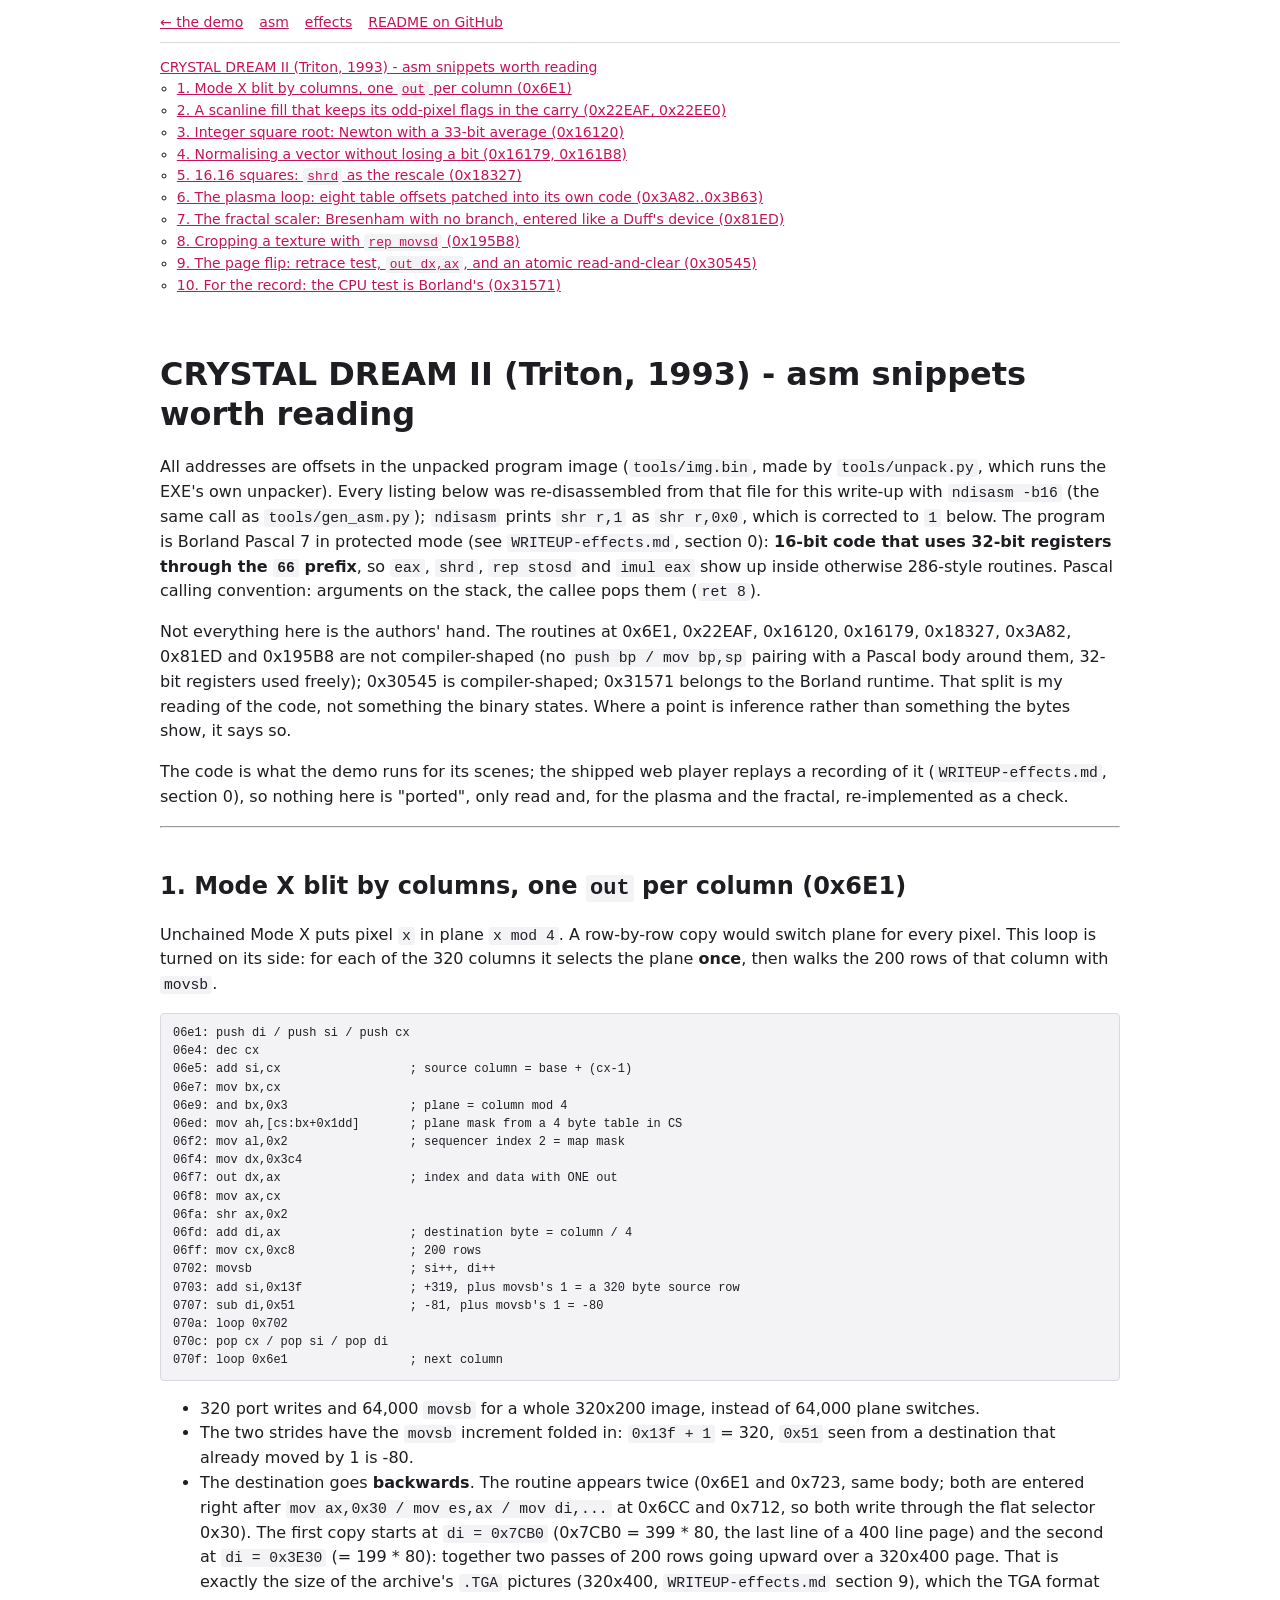
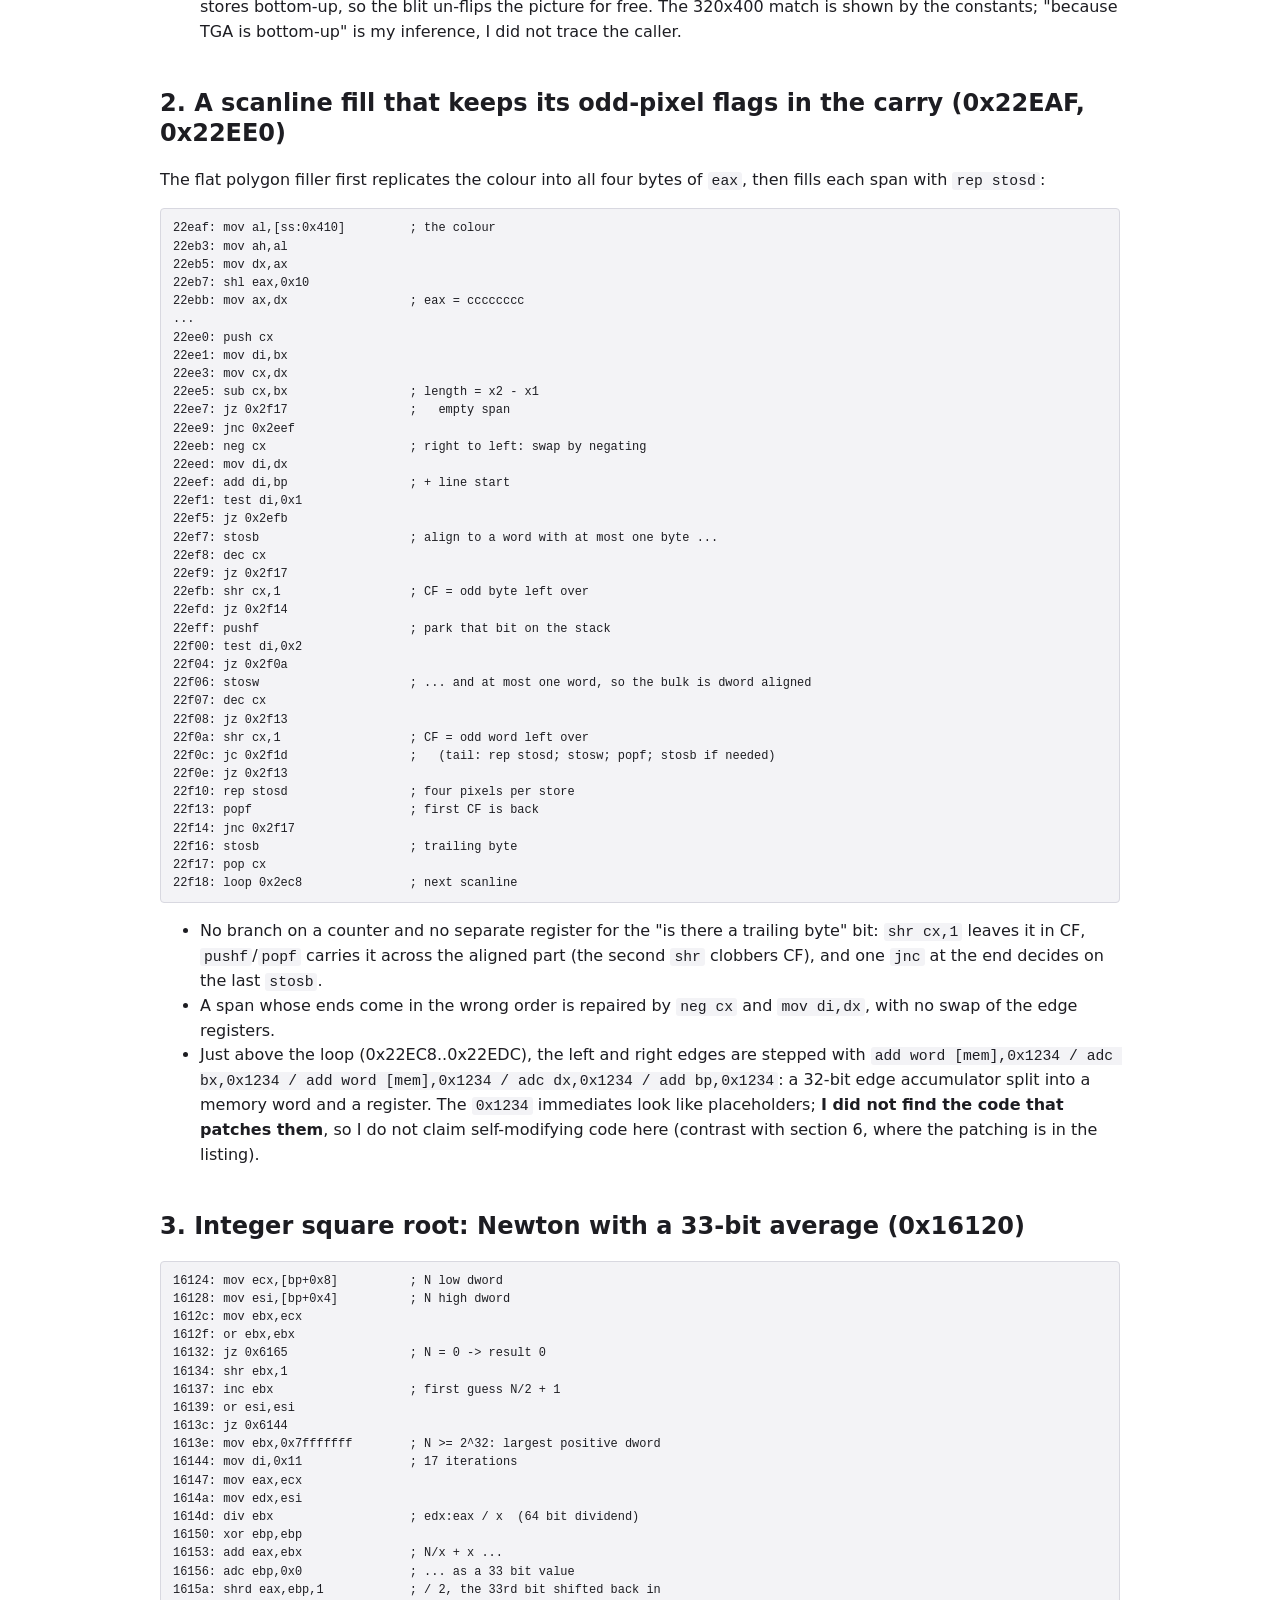
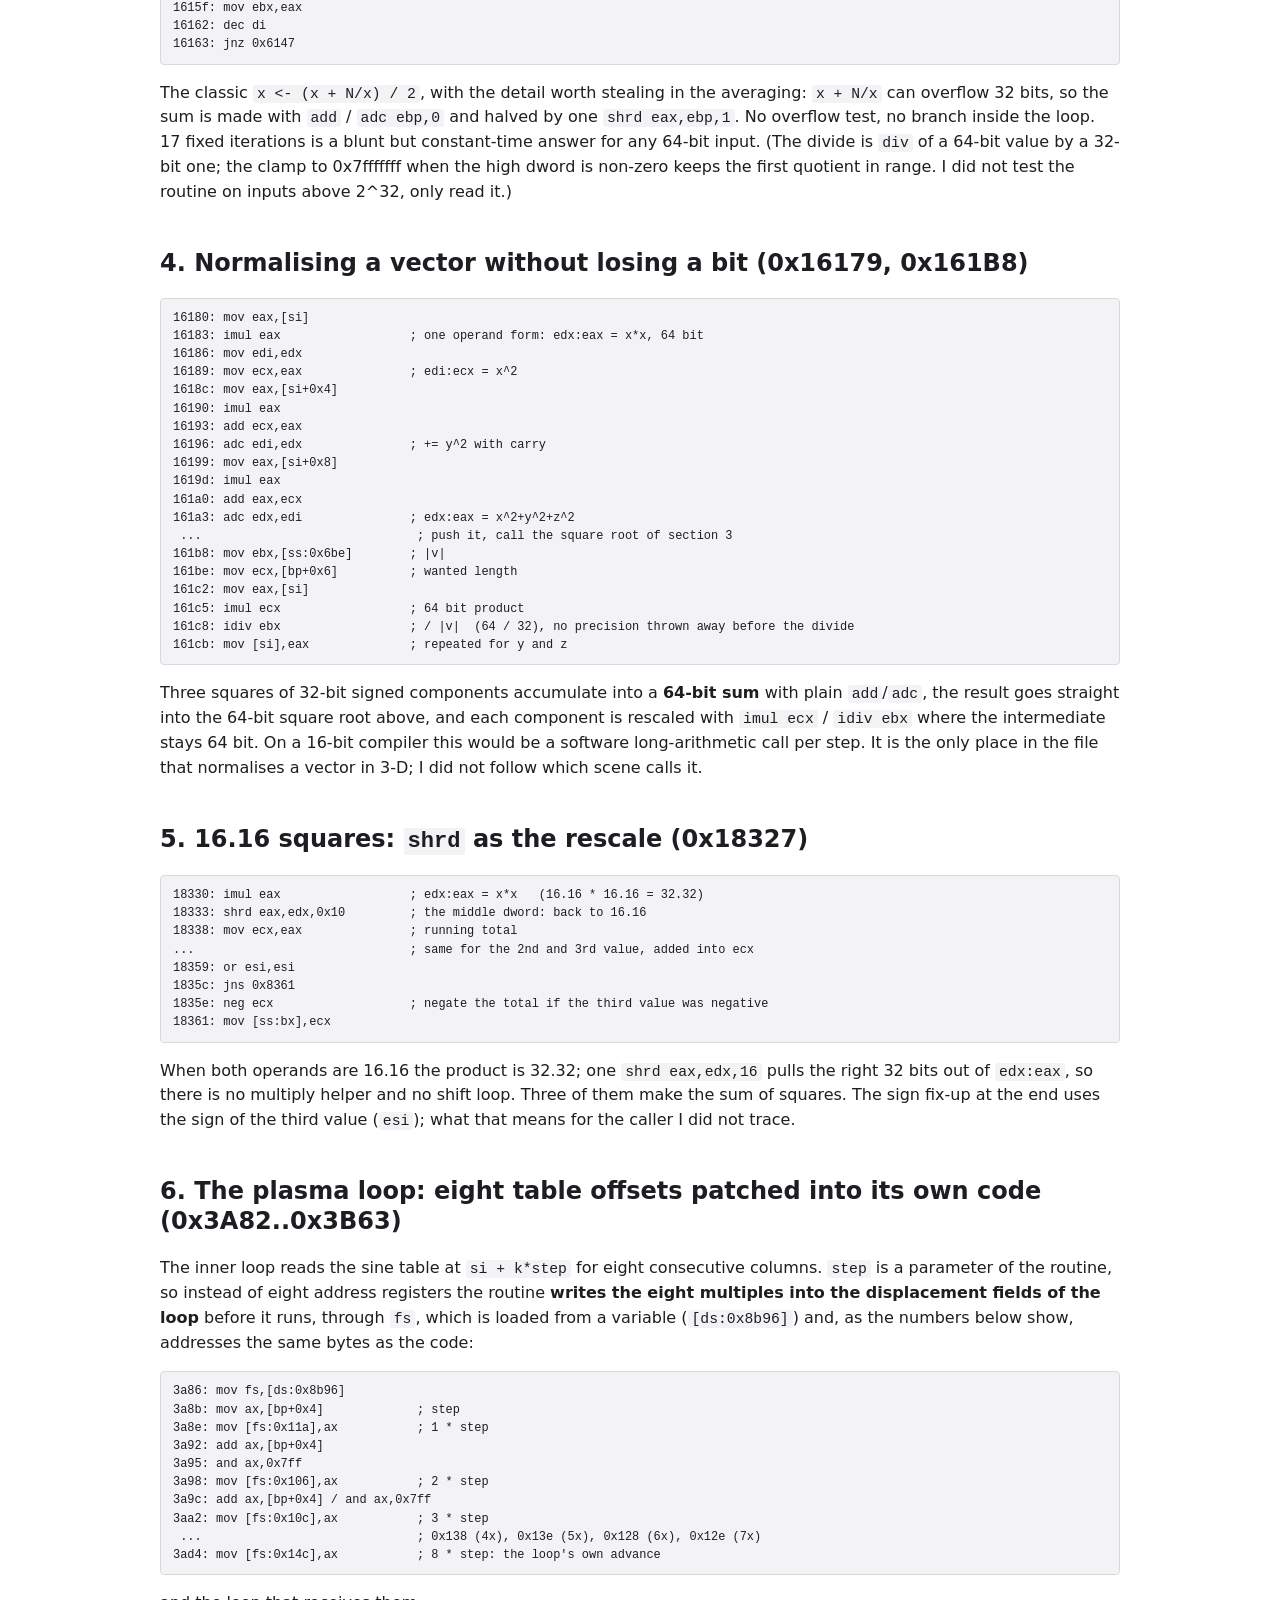
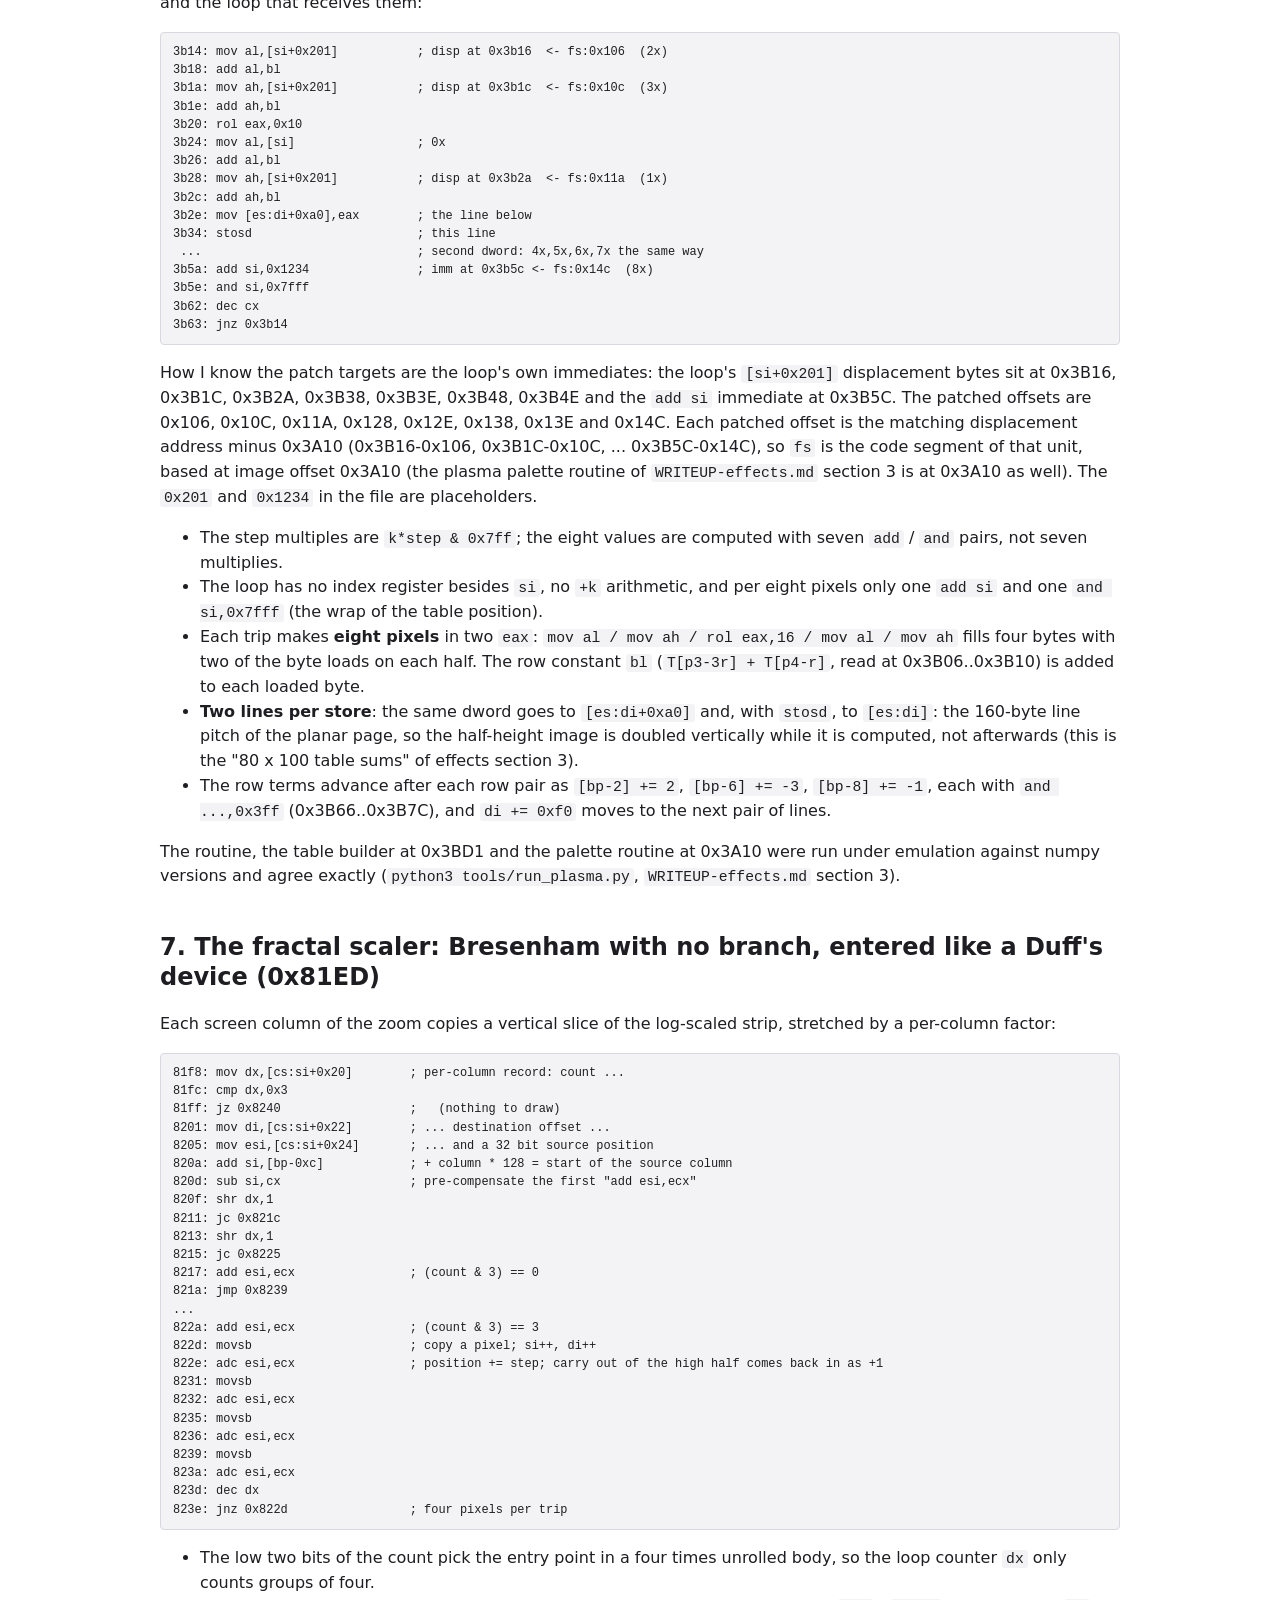
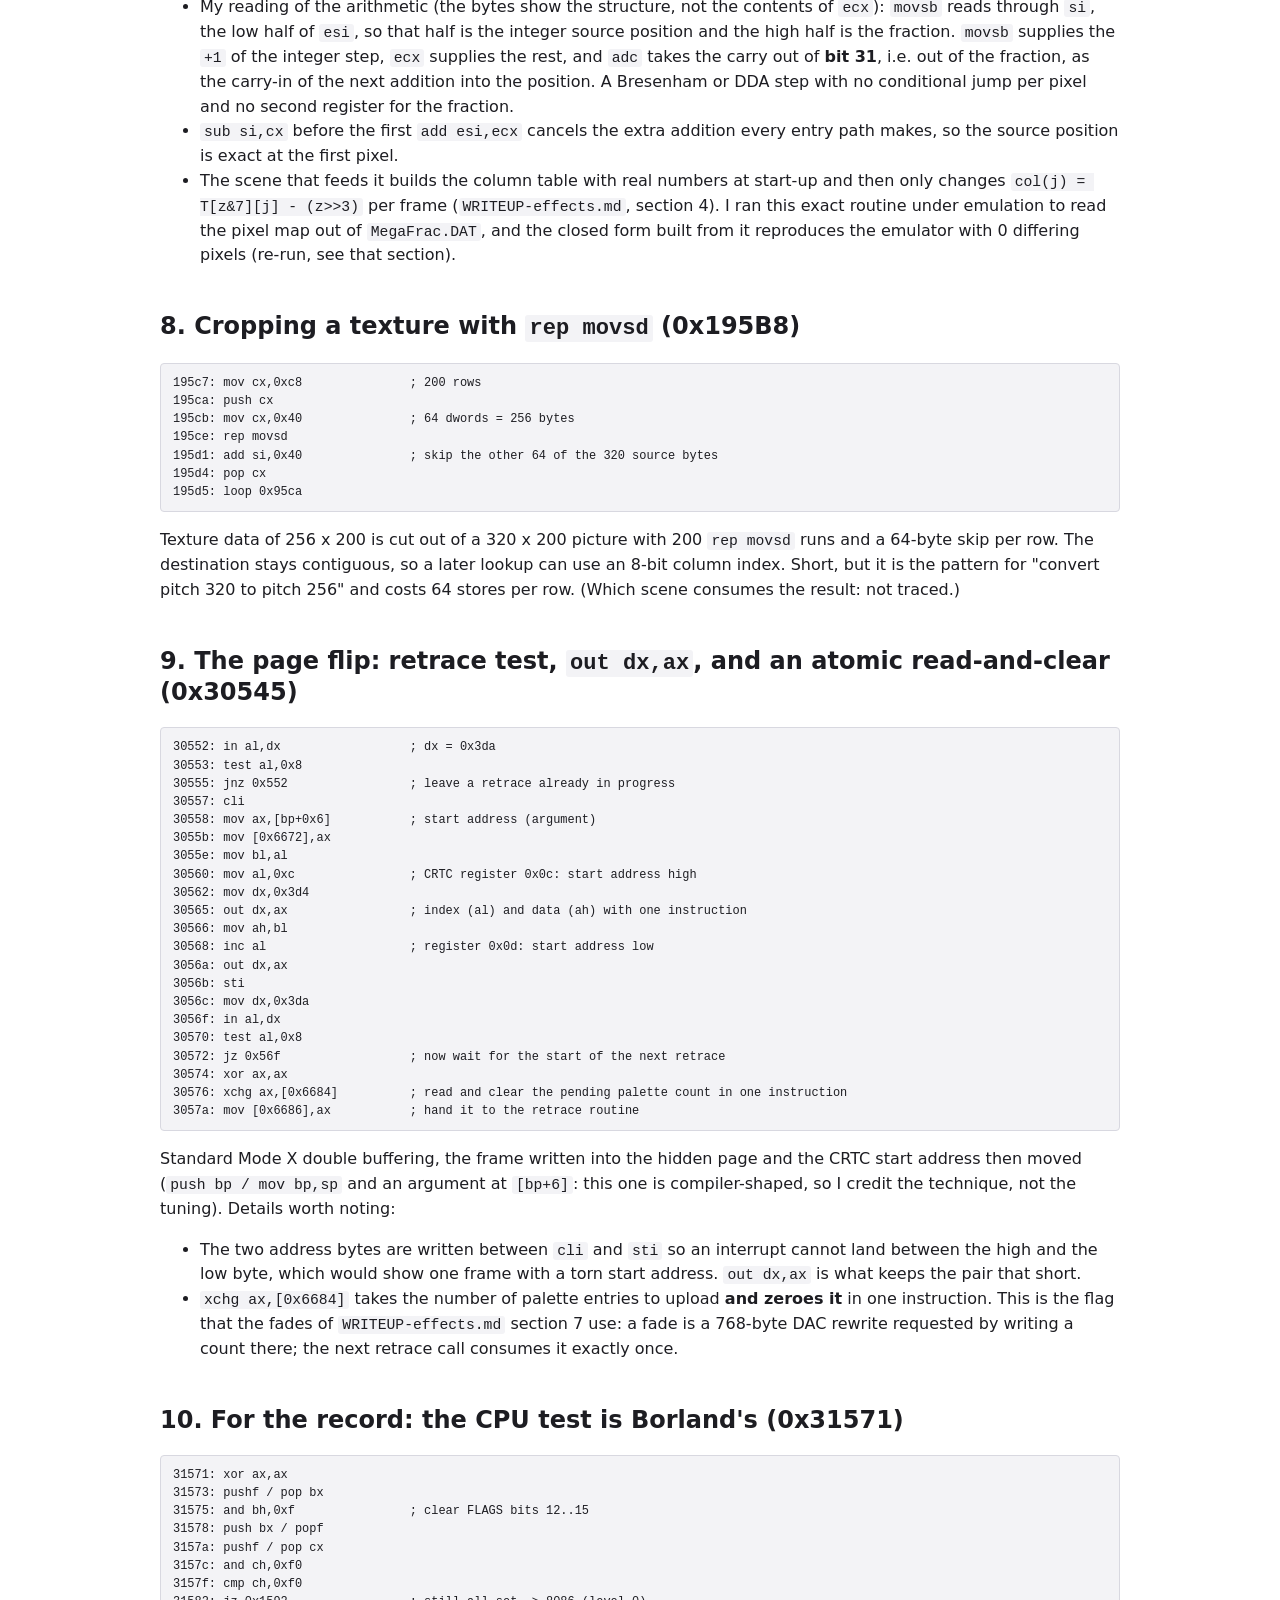
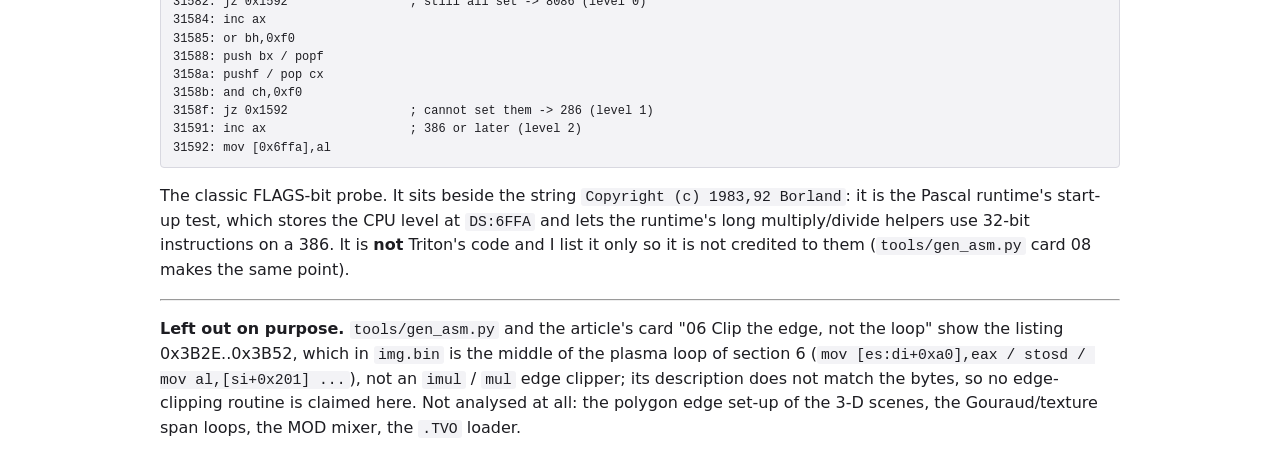
<file: writeups/WRITEUP-asm.html>
<!DOCTYPE html>
<html xmlns="http://www.w3.org/1999/xhtml" lang="en" xml:lang="en">
<head>
  <meta charset="utf-8" />
  <meta name="generator" content="pandoc" />
  <meta name="viewport" content="width=device-width, initial-scale=1.0, user-scalable=yes" />
  <title>CRYSTAL DREAM II (Triton, 1993) - asm snippets worth
reading</title>
  <style>
    code{white-space: pre-wrap;}
    span.smallcaps{font-variant: small-caps;}
    div.columns{display: flex; gap: min(4vw, 1.5em);}
    div.column{flex: auto; overflow-x: auto;}
    div.hanging-indent{margin-left: 1.5em; text-indent: -1.5em;}
    /* The extra [class] is a hack that increases specificity enough to
       override a similar rule in reveal.js */
    ul.task-list[class]{list-style: none;}
    ul.task-list li input[type="checkbox"] {
      font-size: inherit;
      width: 0.8em;
      margin: 0 0.8em 0.2em -1.6em;
      vertical-align: middle;
    }
    .display.math{display: block; text-align: center; margin: 0.5rem auto;}
  </style>
  <meta name="viewport" content="width=device-width,initial-scale=1">
  <style>
  :root{--bg:#fff;--fg:#1d1d22;--mut:#666;--ac:#c4155a;--code:#f3f3f6;--bd:#d8d8e0}
  @media (prefers-color-scheme:dark){:root{--bg:#0b0b10;--fg:#d8d8e0;--mut:#9a9aa8;--ac:#ff6a9a;--code:#17171f;--bd:#33333f}}
  *{box-sizing:border-box}
  body{margin:0 auto;max-width:62rem;padding:0 16px;background:var(--bg);color:var(--fg);font:16px/1.55 system-ui,sans-serif}
  #wunav{display:flex;gap:16px;flex-wrap:wrap;padding-top:12px;padding-bottom:8px;border-bottom:1px solid var(--bd);font-size:14px}
  a{color:var(--ac)}
  h1,h2,h3,h4{line-height:1.25;margin-top:1.8em}
  img{max-width:100%;height:auto;image-rendering:auto}
  pre{background:var(--code);border:1px solid var(--bd);border-radius:4px;padding:10px 12px;overflow-x:auto;font-size:13px;line-height:1.4}
  code{background:var(--code);padding:1px 4px;border-radius:3px;font-size:.92em;overflow-wrap:anywhere}
  pre code{background:none;padding:0;overflow-wrap:normal}
  table{border-collapse:collapse;display:block;overflow-x:auto;max-width:100%}
  td,th{border:1px solid var(--bd);padding:4px 8px}
  blockquote{border-left:3px solid var(--bd);margin-left:0;padding-left:14px;color:var(--mut)}
  #TOC{font-size:14px}#TOC ul{padding-left:1.2em}
  #TOC>ul{padding-left:0;list-style:none}
  details#toc-box{margin:12px 0}
  </style>
</head>
<body>
<nav id="wunav"><a href="../index.html">&larr; the demo</a> <a href="WRITEUP-asm.html">asm</a> <a href="WRITEUP-effects.html">effects</a> <a href="https://github.com/kassoulet/Crystal_Dream_2_by_Triton">README on GitHub</a></nav>
<nav id="TOC" role="doc-toc">
<ul>
<li><a href="#crystal-dream-ii-triton-1993---asm-snippets-worth-reading"
id="toc-crystal-dream-ii-triton-1993---asm-snippets-worth-reading">CRYSTAL
DREAM II (Triton, 1993) - asm snippets worth reading</a>
<ul>
<li><a href="#1-mode-x-blit-by-columns-one-out-per-column-0x6e1"
id="toc-1-mode-x-blit-by-columns-one-out-per-column-0x6e1">1. Mode X
blit by columns, one <code>out</code> per column (0x6E1)</a></li>
<li><a
href="#2-a-scanline-fill-that-keeps-its-odd-pixel-flags-in-the-carry-0x22eaf-0x22ee0"
id="toc-2-a-scanline-fill-that-keeps-its-odd-pixel-flags-in-the-carry-0x22eaf-0x22ee0">2.
A scanline fill that keeps its odd-pixel flags in the carry (0x22EAF,
0x22EE0)</a></li>
<li><a
href="#3-integer-square-root-newton-with-a-33-bit-average-0x16120"
id="toc-3-integer-square-root-newton-with-a-33-bit-average-0x16120">3.
Integer square root: Newton with a 33-bit average (0x16120)</a></li>
<li><a
href="#4-normalising-a-vector-without-losing-a-bit-0x16179-0x161b8"
id="toc-4-normalising-a-vector-without-losing-a-bit-0x16179-0x161b8">4.
Normalising a vector without losing a bit (0x16179, 0x161B8)</a></li>
<li><a href="#5-1616-squares-shrd-as-the-rescale-0x18327"
id="toc-5-1616-squares-shrd-as-the-rescale-0x18327">5. 16.16 squares:
<code>shrd</code> as the rescale (0x18327)</a></li>
<li><a
href="#6-the-plasma-loop-eight-table-offsets-patched-into-its-own-code-0x3a820x3b63"
id="toc-6-the-plasma-loop-eight-table-offsets-patched-into-its-own-code-0x3a820x3b63">6.
The plasma loop: eight table offsets patched into its own code
(0x3A82..0x3B63)</a></li>
<li><a
href="#7-the-fractal-scaler-bresenham-with-no-branch-entered-like-a-duffs-device-0x81ed"
id="toc-7-the-fractal-scaler-bresenham-with-no-branch-entered-like-a-duffs-device-0x81ed">7.
The fractal scaler: Bresenham with no branch, entered like a Duff's
device (0x81ED)</a></li>
<li><a href="#8-cropping-a-texture-with-rep-movsd-0x195b8"
id="toc-8-cropping-a-texture-with-rep-movsd-0x195b8">8. Cropping a
texture with <code>rep movsd</code> (0x195B8)</a></li>
<li><a
href="#9-the-page-flip-retrace-test-out-dxax-and-an-atomic-read-and-clear-0x30545"
id="toc-9-the-page-flip-retrace-test-out-dxax-and-an-atomic-read-and-clear-0x30545">9.
The page flip: retrace test, <code>out dx,ax</code>, and an atomic
read-and-clear (0x30545)</a></li>
<li><a href="#10-for-the-record-the-cpu-test-is-borlands-0x31571"
id="toc-10-for-the-record-the-cpu-test-is-borlands-0x31571">10. For the
record: the CPU test is Borland's (0x31571)</a></li>
</ul></li>
</ul>
</nav>
<h1
id="crystal-dream-ii-triton-1993---asm-snippets-worth-reading">CRYSTAL
DREAM II (Triton, 1993) - asm snippets worth reading</h1>
<p>All addresses are offsets in the unpacked program image
(<code>tools/img.bin</code>, made by <code>tools/unpack.py</code>, which
runs the EXE's own unpacker). Every listing below was re-disassembled
from that file for this write-up with <code>ndisasm -b16</code> (the
same call as <code>tools/gen_asm.py</code>); <code>ndisasm</code> prints
<code>shr r,1</code> as <code>shr r,0x0</code>, which is corrected to
<code>1</code> below. The program is Borland Pascal 7 in protected mode
(see <code>WRITEUP-effects.md</code>, section 0): <strong>16-bit code
that uses 32-bit registers through the <code>66</code> prefix</strong>,
so <code>eax</code>, <code>shrd</code>, <code>rep stosd</code> and
<code>imul eax</code> show up inside otherwise 286-style routines.
Pascal calling convention: arguments on the stack, the callee pops them
(<code>ret 8</code>).</p>
<p>Not everything here is the authors' hand. The routines at 0x6E1,
0x22EAF, 0x16120, 0x16179, 0x18327, 0x3A82, 0x81ED and 0x195B8 are not
compiler-shaped (no <code>push bp / mov bp,sp</code> pairing with a
Pascal body around them, 32-bit registers used freely); 0x30545 is
compiler-shaped; 0x31571 belongs to the Borland runtime. That split is
my reading of the code, not something the binary states. Where a point
is inference rather than something the bytes show, it says so.</p>
<p>The code is what the demo runs for its scenes; the shipped web player
replays a recording of it (<code>WRITEUP-effects.md</code>, section 0),
so nothing here is "ported", only read and, for the plasma and the
fractal, re-implemented as a check.</p>
<hr />
<h2 id="1-mode-x-blit-by-columns-one-out-per-column-0x6e1">1. Mode X
blit by columns, one <code>out</code> per column (0x6E1)</h2>
<p>Unchained Mode X puts pixel <code>x</code> in plane
<code>x mod 4</code>. A row-by-row copy would switch plane for every
pixel. This loop is turned on its side: for each of the 320 columns it
selects the plane <strong>once</strong>, then walks the 200 rows of that
column with <code>movsb</code>.</p>
<pre><code>06e1: push di / push si / push cx
06e4: dec cx
06e5: add si,cx                  ; source column = base + (cx-1)
06e7: mov bx,cx
06e9: and bx,0x3                 ; plane = column mod 4
06ed: mov ah,[cs:bx+0x1dd]       ; plane mask from a 4 byte table in CS
06f2: mov al,0x2                 ; sequencer index 2 = map mask
06f4: mov dx,0x3c4
06f7: out dx,ax                  ; index and data with ONE out
06f8: mov ax,cx
06fa: shr ax,0x2
06fd: add di,ax                  ; destination byte = column / 4
06ff: mov cx,0xc8                ; 200 rows
0702: movsb                      ; si++, di++
0703: add si,0x13f               ; +319, plus movsb&#39;s 1 = a 320 byte source row
0707: sub di,0x51                ; -81, plus movsb&#39;s 1 = -80
070a: loop 0x702
070c: pop cx / pop si / pop di
070f: loop 0x6e1                 ; next column</code></pre>
<ul>
<li>320 port writes and 64,000 <code>movsb</code> for a whole 320x200
image, instead of 64,000 plane switches.</li>
<li>The two strides have the <code>movsb</code> increment folded in:
<code>0x13f + 1</code> = 320, <code>0x51</code> seen from a destination
that already moved by 1 is -80.</li>
<li>The destination goes <strong>backwards</strong>. The routine appears
twice (0x6E1 and 0x723, same body; both are entered right after
<code>mov ax,0x30 / mov es,ax / mov di,...</code> at 0x6CC and 0x712, so
both write through the flat selector 0x30). The first copy starts at
<code>di = 0x7CB0</code> (0x7CB0 = 399 * 80, the last line of a 400 line
page) and the second at <code>di = 0x3E30</code> (= 199 * 80): together
two passes of 200 rows going upward over a 320x400 page. That is exactly
the size of the archive's <code>.TGA</code> pictures (320x400,
<code>WRITEUP-effects.md</code> section 9), which the TGA format stores
bottom-up, so the blit un-flips the picture for free. The 320x400 match
is shown by the constants; "because TGA is bottom-up" is my inference, I
did not trace the caller.</li>
</ul>
<h2
id="2-a-scanline-fill-that-keeps-its-odd-pixel-flags-in-the-carry-0x22eaf-0x22ee0">2.
A scanline fill that keeps its odd-pixel flags in the carry (0x22EAF,
0x22EE0)</h2>
<p>The flat polygon filler first replicates the colour into all four
bytes of <code>eax</code>, then fills each span with
<code>rep stosd</code>:</p>
<pre><code>22eaf: mov al,[ss:0x410]         ; the colour
22eb3: mov ah,al
22eb5: mov dx,ax
22eb7: shl eax,0x10
22ebb: mov ax,dx                 ; eax = cccccccc
...
22ee0: push cx
22ee1: mov di,bx
22ee3: mov cx,dx
22ee5: sub cx,bx                 ; length = x2 - x1
22ee7: jz 0x2f17                 ;   empty span
22ee9: jnc 0x2eef
22eeb: neg cx                    ; right to left: swap by negating
22eed: mov di,dx
22eef: add di,bp                 ; + line start
22ef1: test di,0x1
22ef5: jz 0x2efb
22ef7: stosb                     ; align to a word with at most one byte ...
22ef8: dec cx
22ef9: jz 0x2f17
22efb: shr cx,1                  ; CF = odd byte left over
22efd: jz 0x2f14
22eff: pushf                     ; park that bit on the stack
22f00: test di,0x2
22f04: jz 0x2f0a
22f06: stosw                     ; ... and at most one word, so the bulk is dword aligned
22f07: dec cx
22f08: jz 0x2f13
22f0a: shr cx,1                  ; CF = odd word left over
22f0c: jc 0x2f1d                 ;   (tail: rep stosd; stosw; popf; stosb if needed)
22f0e: jz 0x2f13
22f10: rep stosd                 ; four pixels per store
22f13: popf                      ; first CF is back
22f14: jnc 0x2f17
22f16: stosb                     ; trailing byte
22f17: pop cx
22f18: loop 0x2ec8               ; next scanline</code></pre>
<ul>
<li>No branch on a counter and no separate register for the "is there a
trailing byte" bit: <code>shr cx,1</code> leaves it in CF,
<code>pushf</code>/<code>popf</code> carries it across the aligned part
(the second <code>shr</code> clobbers CF), and one <code>jnc</code> at
the end decides on the last <code>stosb</code>.</li>
<li>A span whose ends come in the wrong order is repaired by
<code>neg cx</code> and <code>mov di,dx</code>, with no swap of the edge
registers.</li>
<li>Just above the loop (0x22EC8..0x22EDC), the left and right edges are
stepped with
<code>add word [mem],0x1234 / adc bx,0x1234 / add word [mem],0x1234 / adc dx,0x1234 / add bp,0x1234</code>:
a 32-bit edge accumulator split into a memory word and a register. The
<code>0x1234</code> immediates look like placeholders; <strong>I did not
find the code that patches them</strong>, so I do not claim
self-modifying code here (contrast with section 6, where the patching is
in the listing).</li>
</ul>
<h2 id="3-integer-square-root-newton-with-a-33-bit-average-0x16120">3.
Integer square root: Newton with a 33-bit average (0x16120)</h2>
<pre><code>16124: mov ecx,[bp+0x8]          ; N low dword
16128: mov esi,[bp+0x4]          ; N high dword
1612c: mov ebx,ecx
1612f: or ebx,ebx
16132: jz 0x6165                 ; N = 0 -&gt; result 0
16134: shr ebx,1
16137: inc ebx                   ; first guess N/2 + 1
16139: or esi,esi
1613c: jz 0x6144
1613e: mov ebx,0x7fffffff        ; N &gt;= 2^32: largest positive dword
16144: mov di,0x11               ; 17 iterations
16147: mov eax,ecx
1614a: mov edx,esi
1614d: div ebx                   ; edx:eax / x  (64 bit dividend)
16150: xor ebp,ebp
16153: add eax,ebx               ; N/x + x ...
16156: adc ebp,0x0               ; ... as a 33 bit value
1615a: shrd eax,ebp,1            ; / 2, the 33rd bit shifted back in
1615f: mov ebx,eax
16162: dec di
16163: jnz 0x6147</code></pre>
<p>The classic <code>x &lt;- (x + N/x) / 2</code>, with the detail worth
stealing in the averaging: <code>x + N/x</code> can overflow 32 bits, so
the sum is made with <code>add</code> / <code>adc ebp,0</code> and
halved by one <code>shrd eax,ebp,1</code>. No overflow test, no branch
inside the loop. 17 fixed iterations is a blunt but constant-time answer
for any 64-bit input. (The divide is <code>div</code> of a 64-bit value
by a 32-bit one; the clamp to 0x7fffffff when the high dword is non-zero
keeps the first quotient in range. I did not test the routine on inputs
above 2^32, only read it.)</p>
<h2 id="4-normalising-a-vector-without-losing-a-bit-0x16179-0x161b8">4.
Normalising a vector without losing a bit (0x16179, 0x161B8)</h2>
<pre><code>16180: mov eax,[si]
16183: imul eax                  ; one operand form: edx:eax = x*x, 64 bit
16186: mov edi,edx
16189: mov ecx,eax               ; edi:ecx = x^2
1618c: mov eax,[si+0x4]
16190: imul eax
16193: add ecx,eax
16196: adc edi,edx               ; += y^2 with carry
16199: mov eax,[si+0x8]
1619d: imul eax
161a0: add eax,ecx
161a3: adc edx,edi               ; edx:eax = x^2+y^2+z^2
 ...                              ; push it, call the square root of section 3
161b8: mov ebx,[ss:0x6be]        ; |v|
161be: mov ecx,[bp+0x6]          ; wanted length
161c2: mov eax,[si]
161c5: imul ecx                  ; 64 bit product
161c8: idiv ebx                  ; / |v|  (64 / 32), no precision thrown away before the divide
161cb: mov [si],eax              ; repeated for y and z</code></pre>
<p>Three squares of 32-bit signed components accumulate into a
<strong>64-bit sum</strong> with plain
<code>add</code>/<code>adc</code>, the result goes straight into the
64-bit square root above, and each component is rescaled with
<code>imul ecx</code> / <code>idiv ebx</code> where the intermediate
stays 64 bit. On a 16-bit compiler this would be a software
long-arithmetic call per step. It is the only place in the file that
normalises a vector in 3-D; I did not follow which scene calls it.</p>
<h2 id="5-1616-squares-shrd-as-the-rescale-0x18327">5. 16.16 squares:
<code>shrd</code> as the rescale (0x18327)</h2>
<pre><code>18330: imul eax                  ; edx:eax = x*x   (16.16 * 16.16 = 32.32)
18333: shrd eax,edx,0x10         ; the middle dword: back to 16.16
18338: mov ecx,eax               ; running total
...                              ; same for the 2nd and 3rd value, added into ecx
18359: or esi,esi
1835c: jns 0x8361
1835e: neg ecx                   ; negate the total if the third value was negative
18361: mov [ss:bx],ecx</code></pre>
<p>When both operands are 16.16 the product is 32.32; one
<code>shrd eax,edx,16</code> pulls the right 32 bits out of
<code>edx:eax</code>, so there is no multiply helper and no shift loop.
Three of them make the sum of squares. The sign fix-up at the end uses
the sign of the third value (<code>esi</code>); what that means for the
caller I did not trace.</p>
<h2
id="6-the-plasma-loop-eight-table-offsets-patched-into-its-own-code-0x3a820x3b63">6.
The plasma loop: eight table offsets patched into its own code
(0x3A82..0x3B63)</h2>
<p>The inner loop reads the sine table at <code>si + k*step</code> for
eight consecutive columns. <code>step</code> is a parameter of the
routine, so instead of eight address registers the routine
<strong>writes the eight multiples into the displacement fields of the
loop</strong> before it runs, through <code>fs</code>, which is loaded
from a variable (<code>[ds:0x8b96]</code>) and, as the numbers below
show, addresses the same bytes as the code:</p>
<pre><code>3a86: mov fs,[ds:0x8b96]
3a8b: mov ax,[bp+0x4]             ; step
3a8e: mov [fs:0x11a],ax           ; 1 * step
3a92: add ax,[bp+0x4]
3a95: and ax,0x7ff
3a98: mov [fs:0x106],ax           ; 2 * step
3a9c: add ax,[bp+0x4] / and ax,0x7ff
3aa2: mov [fs:0x10c],ax           ; 3 * step
 ...                              ; 0x138 (4x), 0x13e (5x), 0x128 (6x), 0x12e (7x)
3ad4: mov [fs:0x14c],ax           ; 8 * step: the loop&#39;s own advance</code></pre>
<p>and the loop that receives them:</p>
<pre><code>3b14: mov al,[si+0x201]           ; disp at 0x3b16  &lt;- fs:0x106  (2x)
3b18: add al,bl
3b1a: mov ah,[si+0x201]           ; disp at 0x3b1c  &lt;- fs:0x10c  (3x)
3b1e: add ah,bl
3b20: rol eax,0x10
3b24: mov al,[si]                 ; 0x
3b26: add al,bl
3b28: mov ah,[si+0x201]           ; disp at 0x3b2a  &lt;- fs:0x11a  (1x)
3b2c: add ah,bl
3b2e: mov [es:di+0xa0],eax        ; the line below
3b34: stosd                       ; this line
 ...                              ; second dword: 4x,5x,6x,7x the same way
3b5a: add si,0x1234               ; imm at 0x3b5c &lt;- fs:0x14c  (8x)
3b5e: and si,0x7fff
3b62: dec cx
3b63: jnz 0x3b14</code></pre>
<p>How I know the patch targets are the loop's own immediates: the
loop's <code>[si+0x201]</code> displacement bytes sit at 0x3B16, 0x3B1C,
0x3B2A, 0x3B38, 0x3B3E, 0x3B48, 0x3B4E and the <code>add si</code>
immediate at 0x3B5C. The patched offsets are 0x106, 0x10C, 0x11A, 0x128,
0x12E, 0x138, 0x13E and 0x14C. Each patched offset is the matching
displacement address minus 0x3A10 (0x3B16-0x106, 0x3B1C-0x10C, ...
0x3B5C-0x14C), so <code>fs</code> is the code segment of that unit,
based at image offset 0x3A10 (the plasma palette routine of
<code>WRITEUP-effects.md</code> section 3 is at 0x3A10 as well). The
<code>0x201</code> and <code>0x1234</code> in the file are
placeholders.</p>
<ul>
<li>The step multiples are <code>k*step &amp; 0x7ff</code>; the eight
values are computed with seven <code>add</code> / <code>and</code>
pairs, not seven multiplies.</li>
<li>The loop has no index register besides <code>si</code>, no
<code>+k</code> arithmetic, and per eight pixels only one
<code>add si</code> and one <code>and si,0x7fff</code> (the wrap of the
table position).</li>
<li>Each trip makes <strong>eight pixels</strong> in two
<code>eax</code>:
<code>mov al / mov ah / rol eax,16 / mov al / mov ah</code> fills four
bytes with two of the byte loads on each half. The row constant
<code>bl</code> (<code>T[p3-3r] + T[p4-r]</code>, read at
0x3B06..0x3B10) is added to each loaded byte.</li>
<li><strong>Two lines per store</strong>: the same dword goes to
<code>[es:di+0xa0]</code> and, with <code>stosd</code>, to
<code>[es:di]</code>: the 160-byte line pitch of the planar page, so the
half-height image is doubled vertically while it is computed, not
afterwards (this is the "80 x 100 table sums" of effects section
3).</li>
<li>The row terms advance after each row pair as
<code>[bp-2] += 2</code>, <code>[bp-6] += -3</code>,
<code>[bp-8] += -1</code>, each with <code>and ...,0x3ff</code>
(0x3B66..0x3B7C), and <code>di += 0xf0</code> moves to the next pair of
lines.</li>
</ul>
<p>The routine, the table builder at 0x3BD1 and the palette routine at
0x3A10 were run under emulation against numpy versions and agree exactly
(<code>python3 tools/run_plasma.py</code>,
<code>WRITEUP-effects.md</code> section 3).</p>
<h2
id="7-the-fractal-scaler-bresenham-with-no-branch-entered-like-a-duffs-device-0x81ed">7.
The fractal scaler: Bresenham with no branch, entered like a Duff's
device (0x81ED)</h2>
<p>Each screen column of the zoom copies a vertical slice of the
log-scaled strip, stretched by a per-column factor:</p>
<pre><code>81f8: mov dx,[cs:si+0x20]        ; per-column record: count ...
81fc: cmp dx,0x3
81ff: jz 0x8240                  ;   (nothing to draw)
8201: mov di,[cs:si+0x22]        ; ... destination offset ...
8205: mov esi,[cs:si+0x24]       ; ... and a 32 bit source position
820a: add si,[bp-0xc]            ; + column * 128 = start of the source column
820d: sub si,cx                  ; pre-compensate the first &quot;add esi,ecx&quot;
820f: shr dx,1
8211: jc 0x821c
8213: shr dx,1
8215: jc 0x8225
8217: add esi,ecx                ; (count &amp; 3) == 0
821a: jmp 0x8239
...
822a: add esi,ecx                ; (count &amp; 3) == 3
822d: movsb                      ; copy a pixel; si++, di++
822e: adc esi,ecx                ; position += step; carry out of the high half comes back in as +1
8231: movsb
8232: adc esi,ecx
8235: movsb
8236: adc esi,ecx
8239: movsb
823a: adc esi,ecx
823d: dec dx
823e: jnz 0x822d                 ; four pixels per trip</code></pre>
<ul>
<li>The low two bits of the count pick the entry point in a four times
unrolled body, so the loop counter <code>dx</code> only counts groups of
four.</li>
<li>My reading of the arithmetic (the bytes show the structure, not the
contents of <code>ecx</code>): <code>movsb</code> reads through
<code>si</code>, the low half of <code>esi</code>, so that half is the
integer source position and the high half is the fraction.
<code>movsb</code> supplies the <code>+1</code> of the integer step,
<code>ecx</code> supplies the rest, and <code>adc</code> takes the carry
out of <strong>bit 31</strong>, i.e. out of the fraction, as the
carry-in of the next addition into the position. A Bresenham or DDA step
with no conditional jump per pixel and no second register for the
fraction.</li>
<li><code>sub si,cx</code> before the first <code>add esi,ecx</code>
cancels the extra addition every entry path makes, so the source
position is exact at the first pixel.</li>
<li>The scene that feeds it builds the column table with real numbers at
start-up and then only changes
<code>col(j) = T[z&amp;7][j] - (z&gt;&gt;3)</code> per frame
(<code>WRITEUP-effects.md</code>, section 4). I ran this exact routine
under emulation to read the pixel map out of <code>MegaFrac.DAT</code>,
and the closed form built from it reproduces the emulator with 0
differing pixels (re-run, see that section).</li>
</ul>
<h2 id="8-cropping-a-texture-with-rep-movsd-0x195b8">8. Cropping a
texture with <code>rep movsd</code> (0x195B8)</h2>
<pre><code>195c7: mov cx,0xc8               ; 200 rows
195ca: push cx
195cb: mov cx,0x40               ; 64 dwords = 256 bytes
195ce: rep movsd
195d1: add si,0x40               ; skip the other 64 of the 320 source bytes
195d4: pop cx
195d5: loop 0x95ca</code></pre>
<p>Texture data of 256 x 200 is cut out of a 320 x 200 picture with 200
<code>rep movsd</code> runs and a 64-byte skip per row. The destination
stays contiguous, so a later lookup can use an 8-bit column index.
Short, but it is the pattern for "convert pitch 320 to pitch 256" and
costs 64 stores per row. (Which scene consumes the result: not
traced.)</p>
<h2
id="9-the-page-flip-retrace-test-out-dxax-and-an-atomic-read-and-clear-0x30545">9.
The page flip: retrace test, <code>out dx,ax</code>, and an atomic
read-and-clear (0x30545)</h2>
<pre><code>30552: in al,dx                  ; dx = 0x3da
30553: test al,0x8
30555: jnz 0x552                 ; leave a retrace already in progress
30557: cli
30558: mov ax,[bp+0x6]           ; start address (argument)
3055b: mov [0x6672],ax
3055e: mov bl,al
30560: mov al,0xc                ; CRTC register 0x0c: start address high
30562: mov dx,0x3d4
30565: out dx,ax                 ; index (al) and data (ah) with one instruction
30566: mov ah,bl
30568: inc al                    ; register 0x0d: start address low
3056a: out dx,ax
3056b: sti
3056c: mov dx,0x3da
3056f: in al,dx
30570: test al,0x8
30572: jz 0x56f                  ; now wait for the start of the next retrace
30574: xor ax,ax
30576: xchg ax,[0x6684]          ; read and clear the pending palette count in one instruction
3057a: mov [0x6686],ax           ; hand it to the retrace routine</code></pre>
<p>Standard Mode X double buffering, the frame written into the hidden
page and the CRTC start address then moved
(<code>push bp / mov bp,sp</code> and an argument at
<code>[bp+6]</code>: this one is compiler-shaped, so I credit the
technique, not the tuning). Details worth noting:</p>
<ul>
<li>The two address bytes are written between <code>cli</code> and
<code>sti</code> so an interrupt cannot land between the high and the
low byte, which would show one frame with a torn start address.
<code>out dx,ax</code> is what keeps the pair that short.</li>
<li><code>xchg ax,[0x6684]</code> takes the number of palette entries to
upload <strong>and zeroes it</strong> in one instruction. This is the
flag that the fades of <code>WRITEUP-effects.md</code> section 7 use: a
fade is a 768-byte DAC rewrite requested by writing a count there; the
next retrace call consumes it exactly once.</li>
</ul>
<h2 id="10-for-the-record-the-cpu-test-is-borlands-0x31571">10. For the
record: the CPU test is Borland's (0x31571)</h2>
<pre><code>31571: xor ax,ax
31573: pushf / pop bx
31575: and bh,0xf                ; clear FLAGS bits 12..15
31578: push bx / popf
3157a: pushf / pop cx
3157c: and ch,0xf0
3157f: cmp ch,0xf0
31582: jz 0x1592                 ; still all set -&gt; 8086 (level 0)
31584: inc ax
31585: or bh,0xf0
31588: push bx / popf
3158a: pushf / pop cx
3158b: and ch,0xf0
3158f: jz 0x1592                 ; cannot set them -&gt; 286 (level 1)
31591: inc ax                    ; 386 or later (level 2)
31592: mov [0x6ffa],al</code></pre>
<p>The classic FLAGS-bit probe. It sits beside the string
<code>Copyright (c) 1983,92 Borland</code>: it is the Pascal runtime's
start-up test, which stores the CPU level at <code>DS:6FFA</code> and
lets the runtime's long multiply/divide helpers use 32-bit instructions
on a 386. It is <strong>not</strong> Triton's code and I list it only so
it is not credited to them (<code>tools/gen_asm.py</code> card 08 makes
the same point).</p>
<hr />
<p><strong>Left out on purpose.</strong> <code>tools/gen_asm.py</code>
and the article's card "06 Clip the edge, not the loop" show the listing
0x3B2E..0x3B52, which in <code>img.bin</code> is the middle of the
plasma loop of section 6
(<code>mov [es:di+0xa0],eax / stosd / mov al,[si+0x201] ...</code>), not
an <code>imul</code> / <code>mul</code> edge clipper; its description
does not match the bytes, so no edge-clipping routine is claimed here.
Not analysed at all: the polygon edge set-up of the 3-D scenes, the
Gouraud/texture span loops, the MOD mixer, the <code>.TVO</code>
loader.</p>
</body>
</html>
</file>
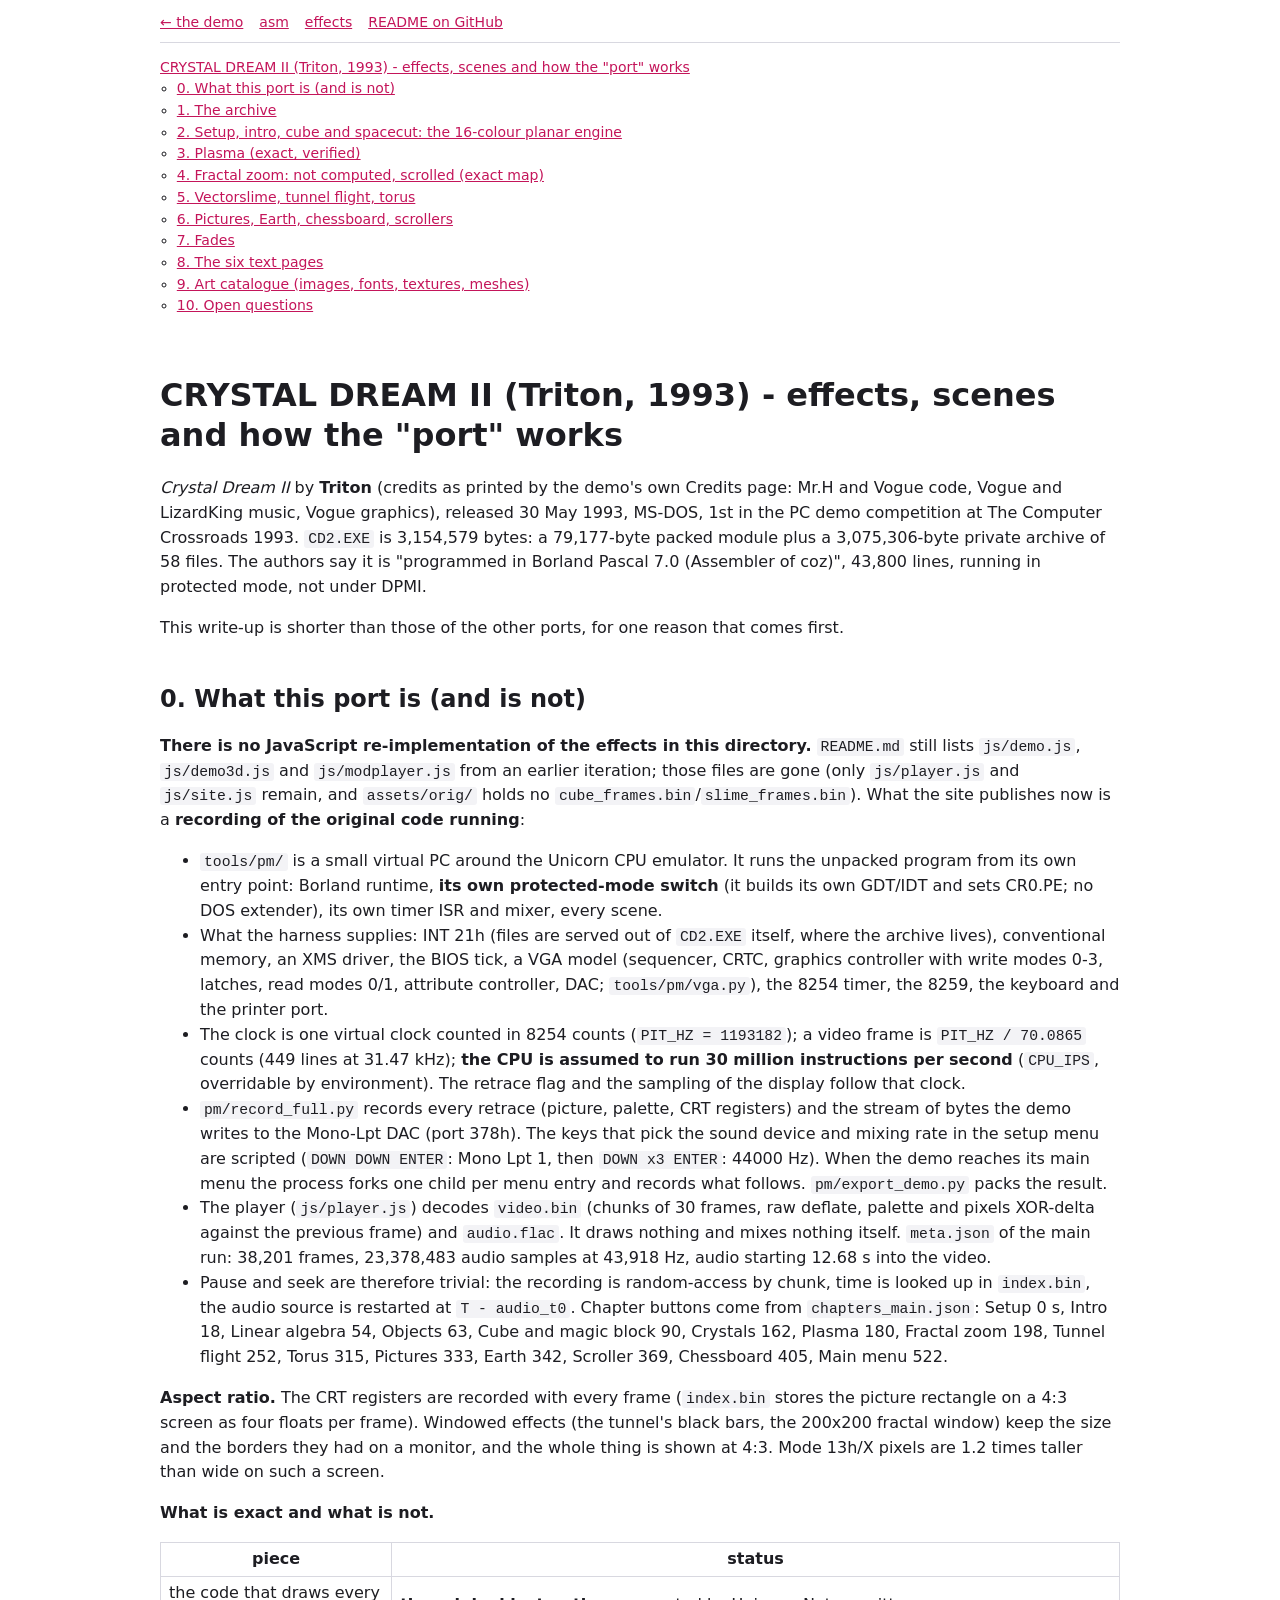
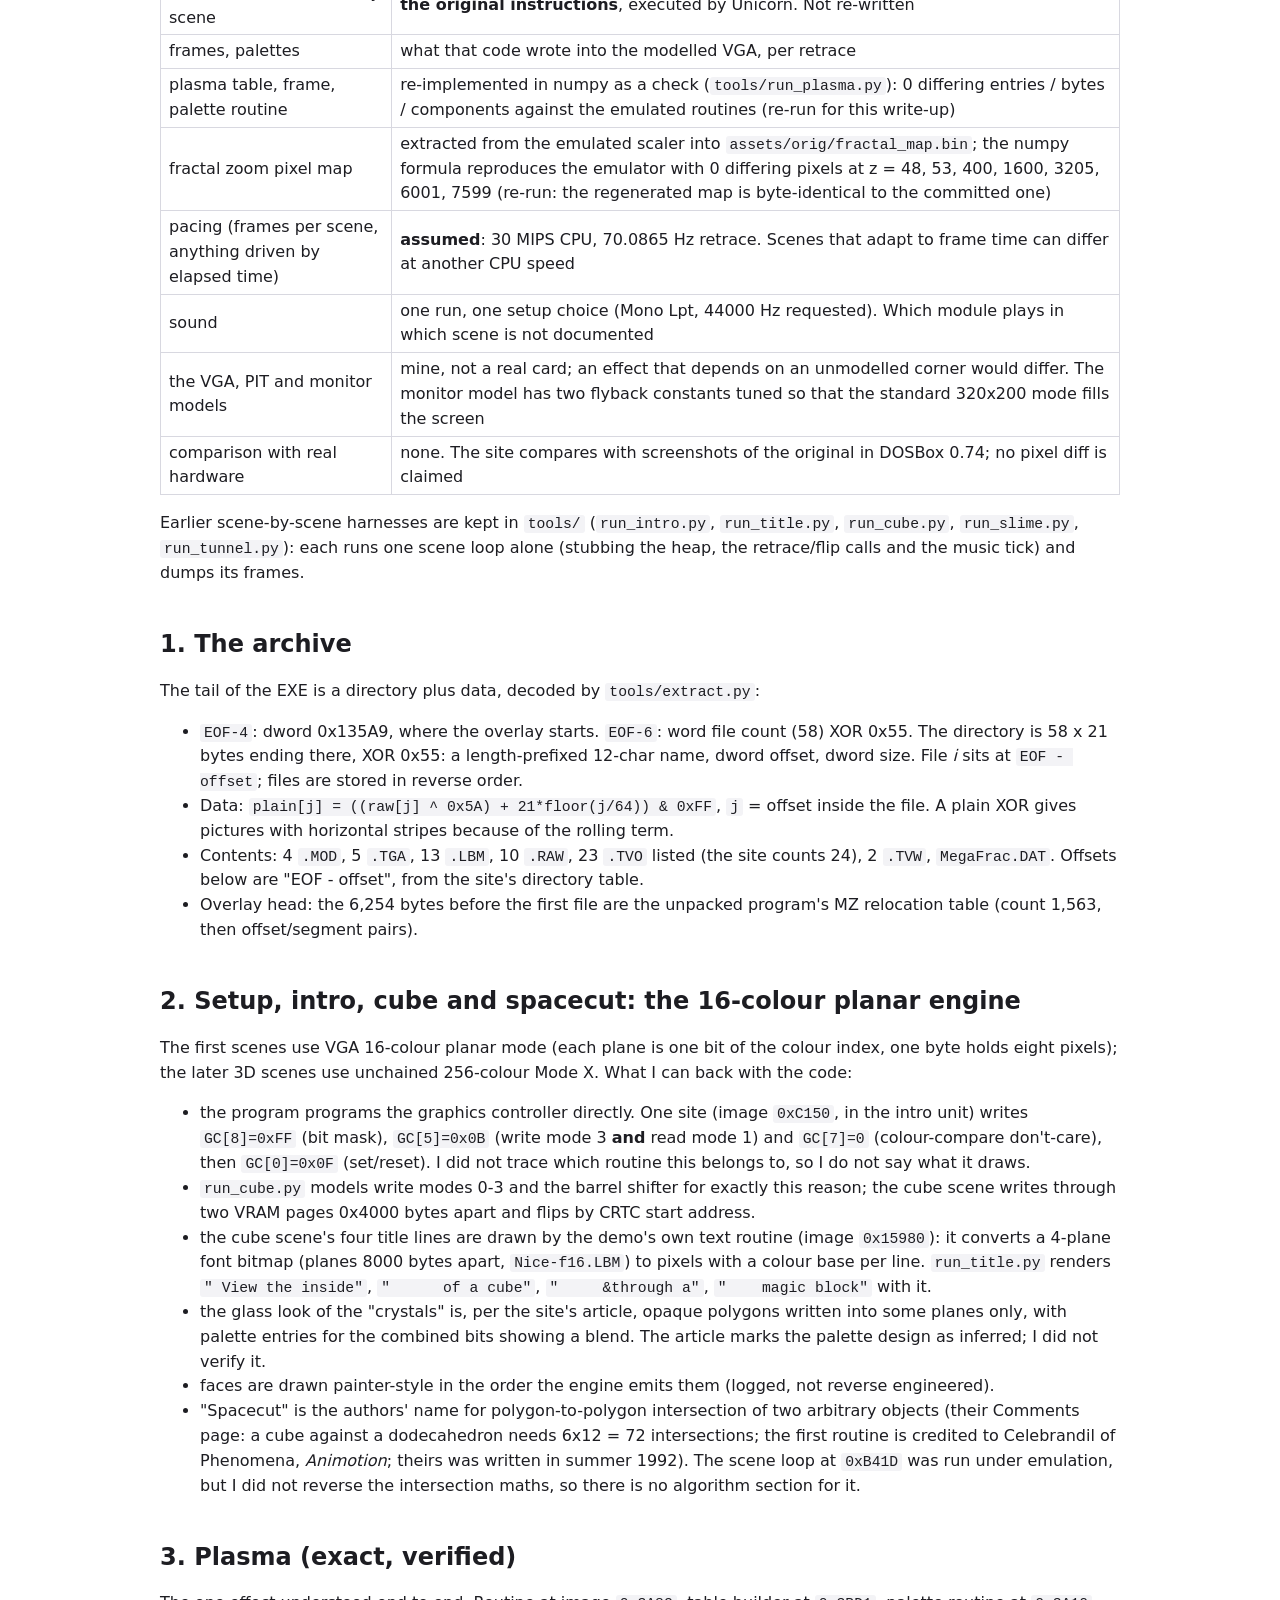
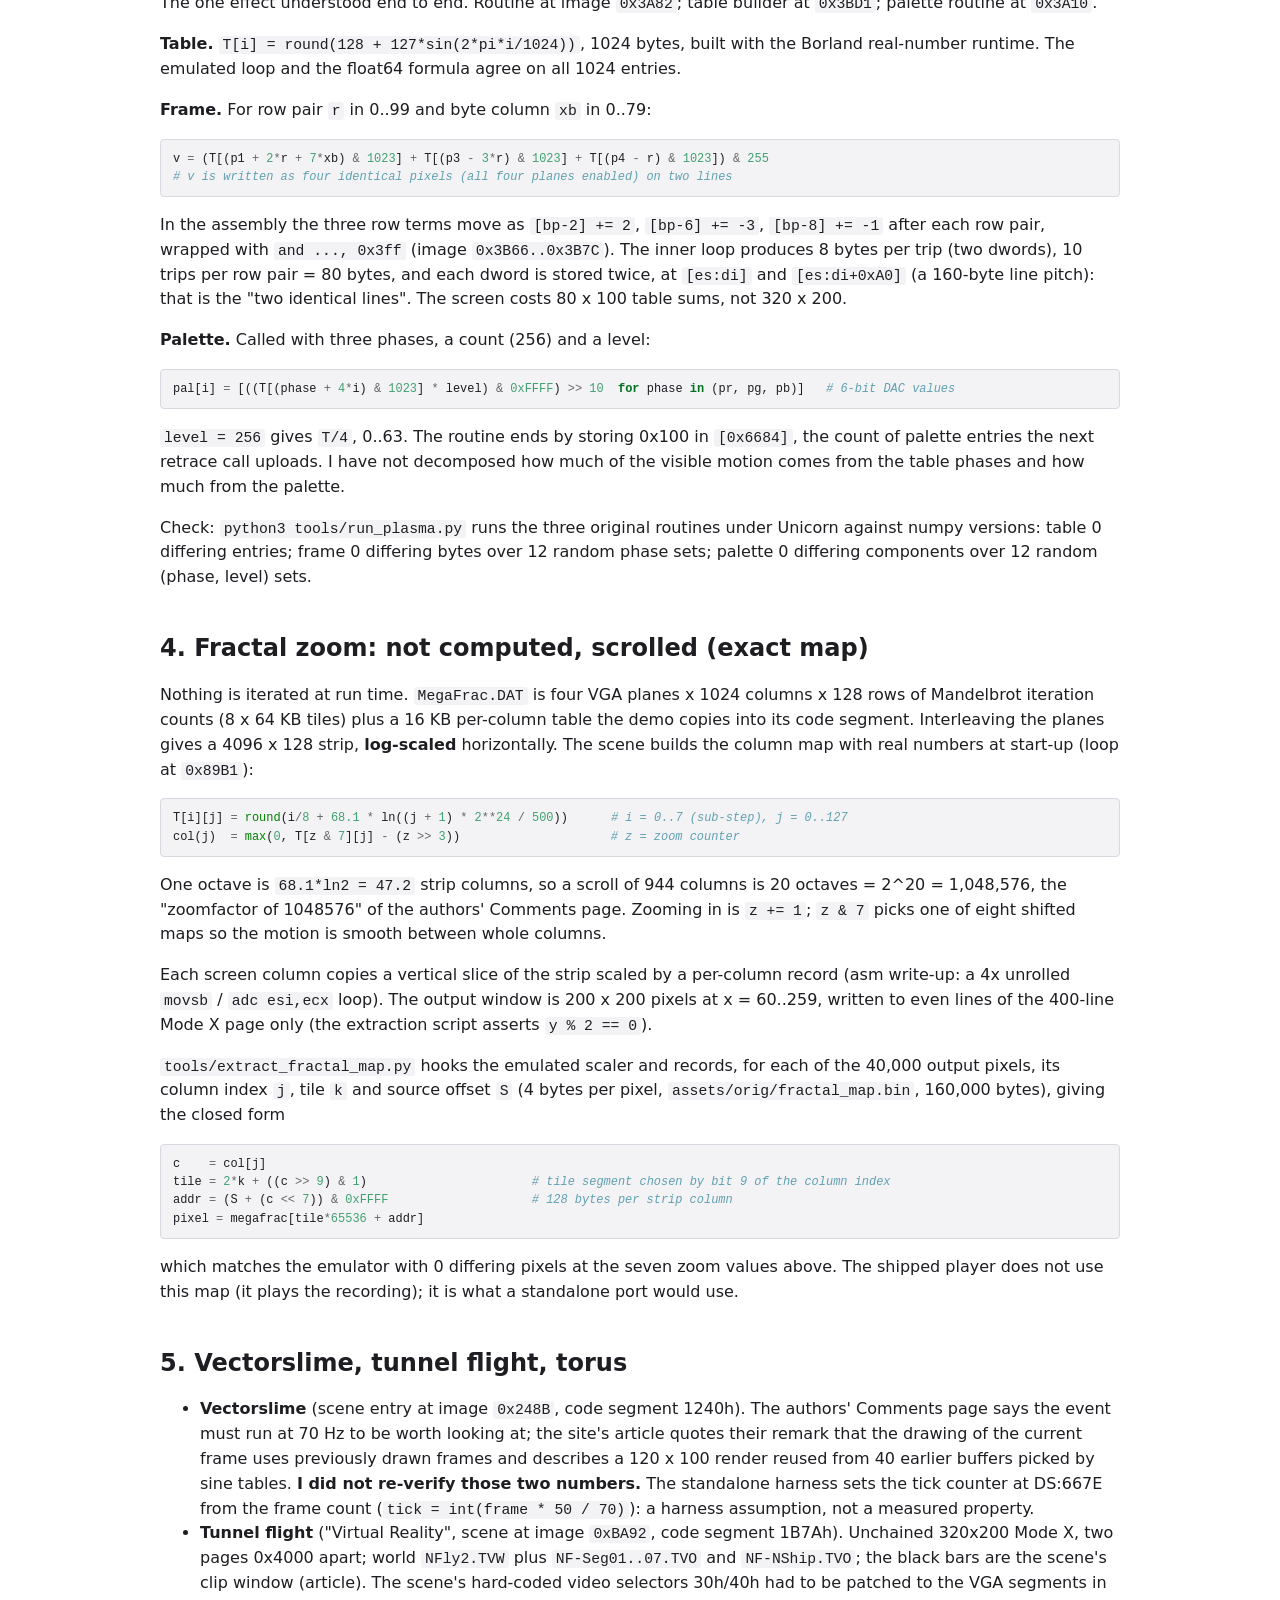
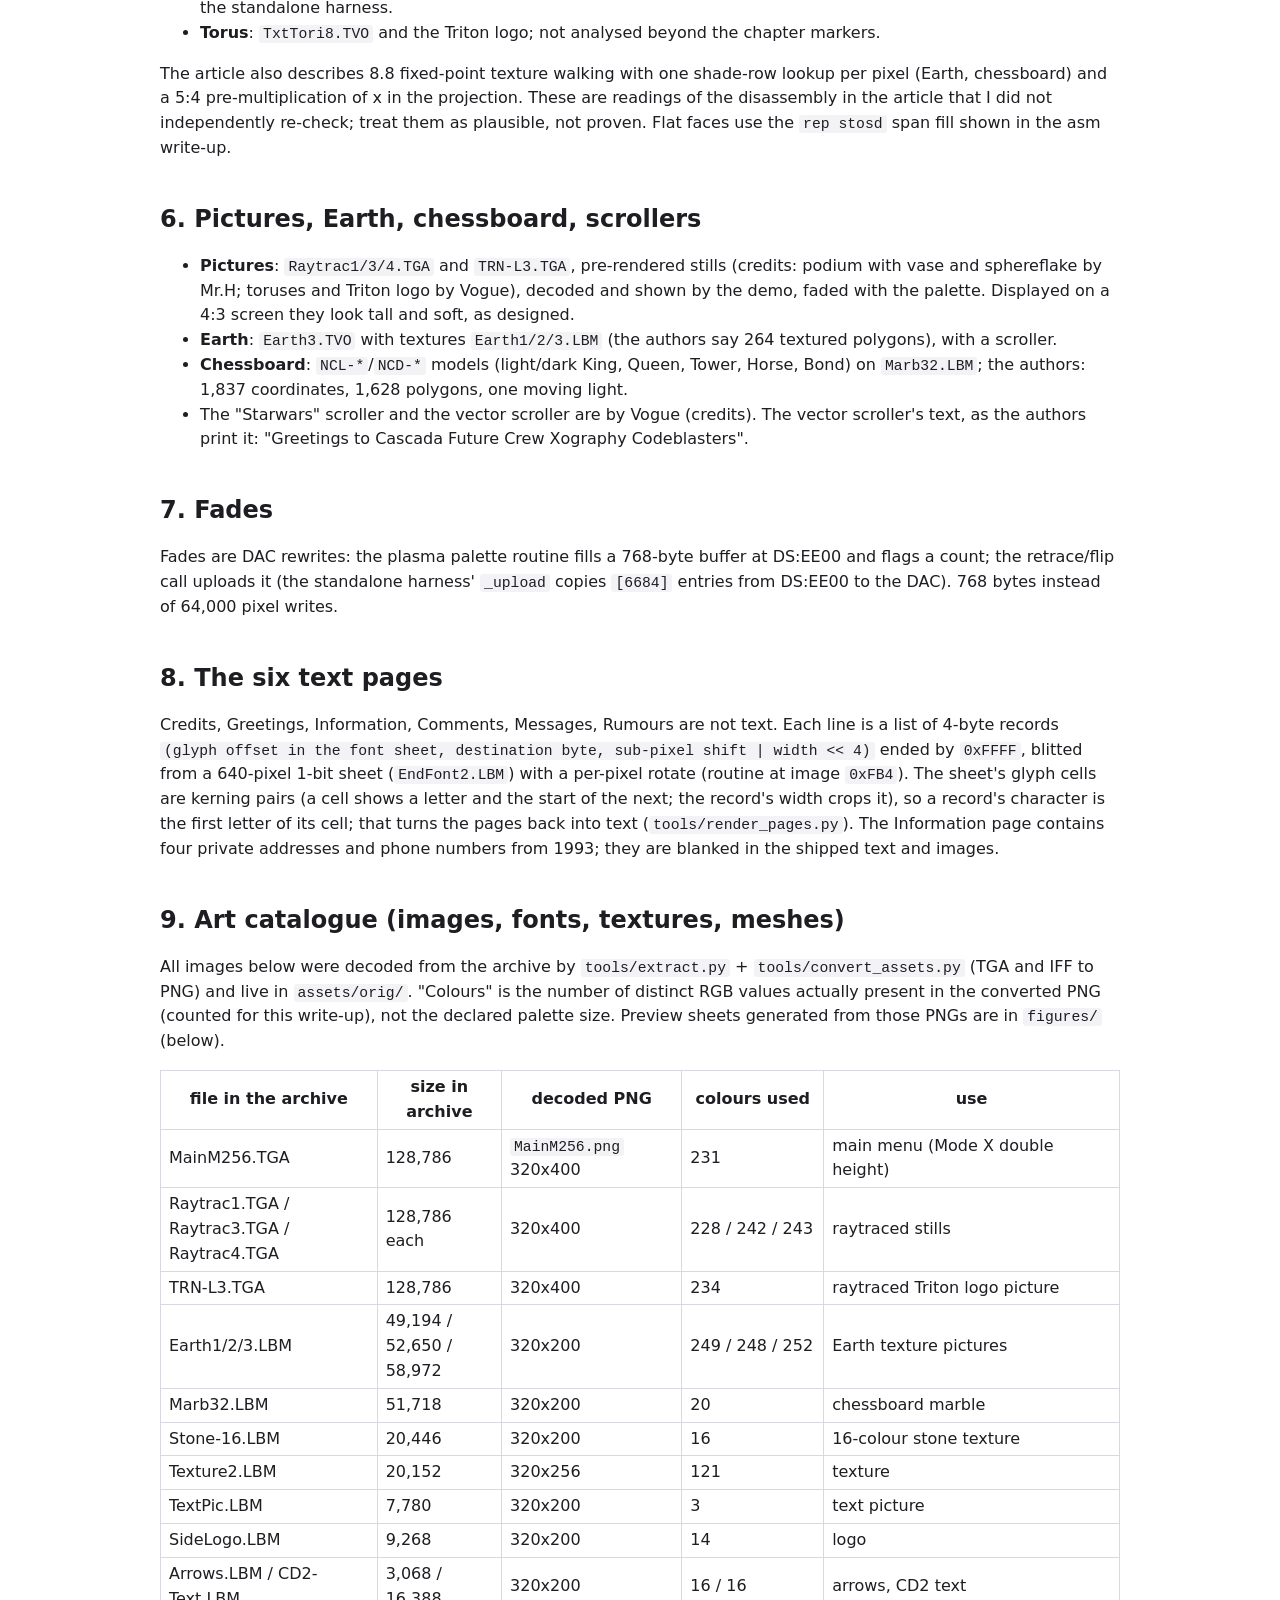
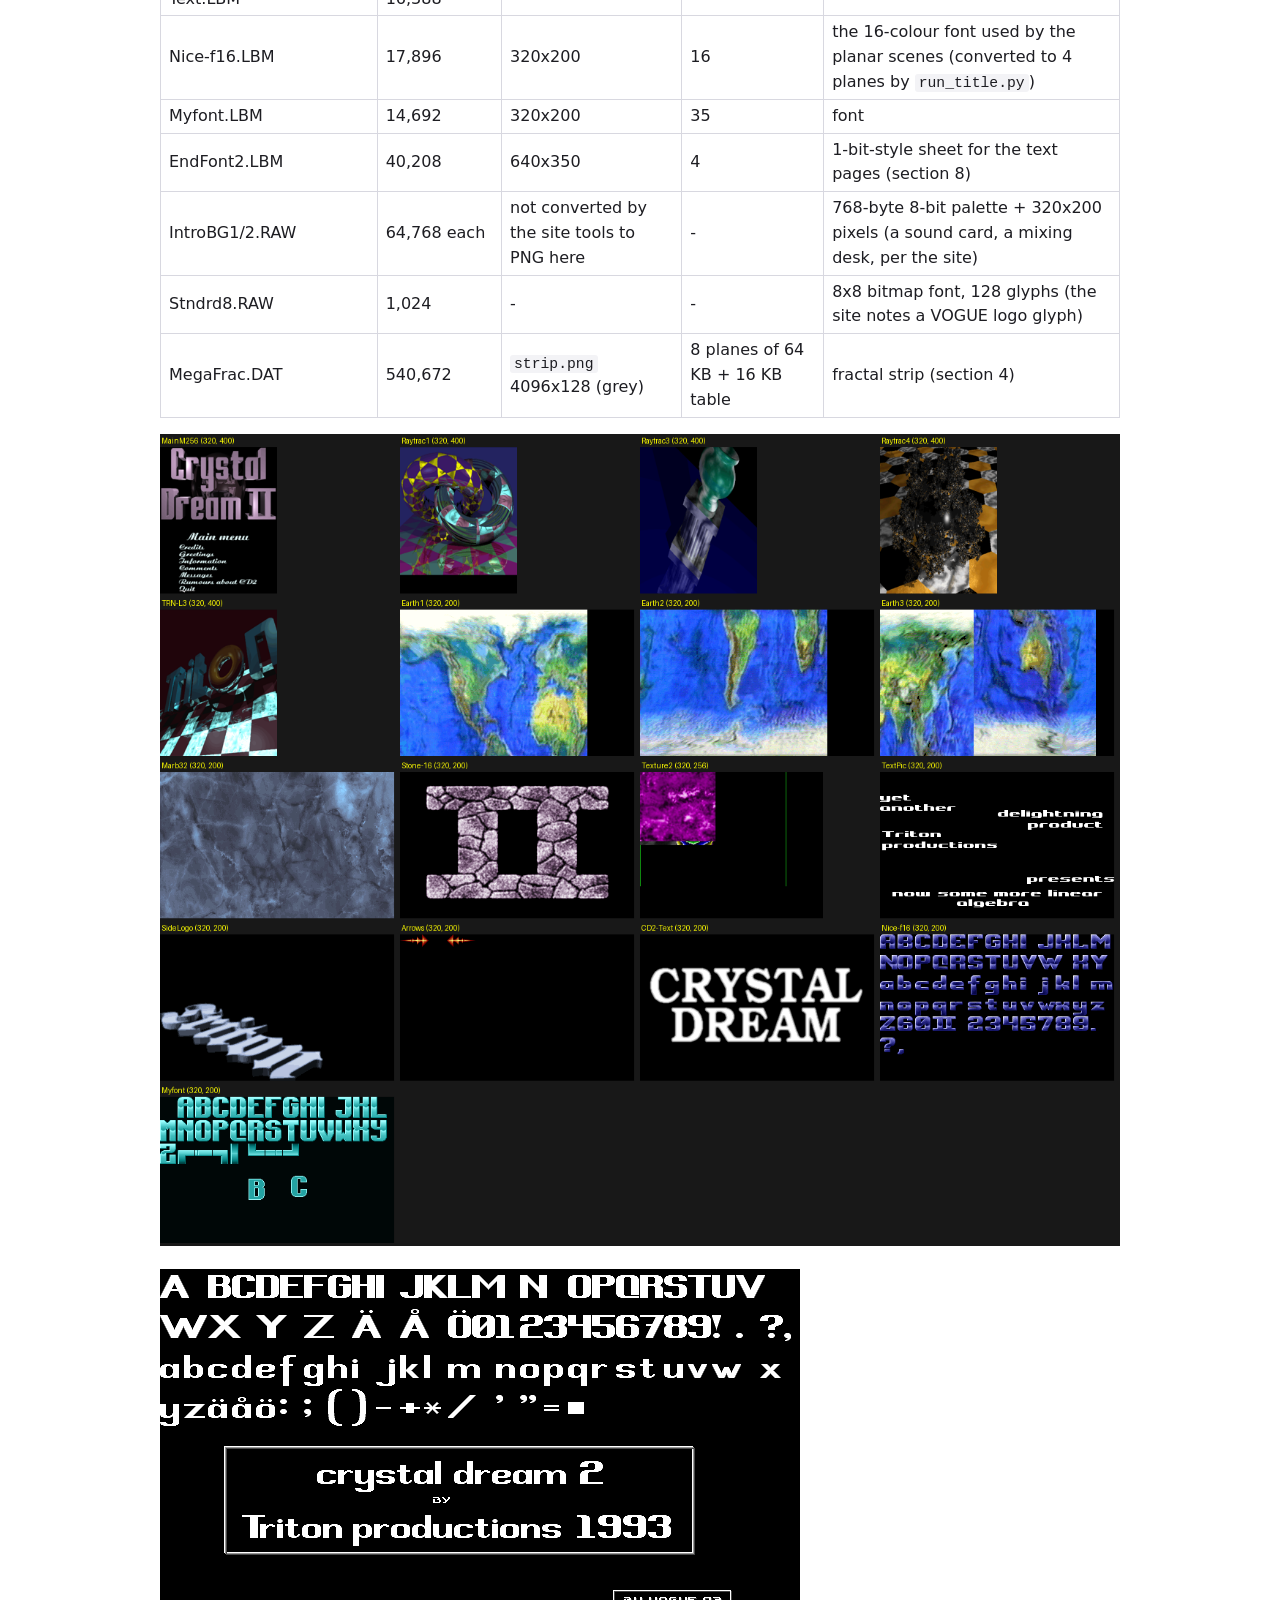
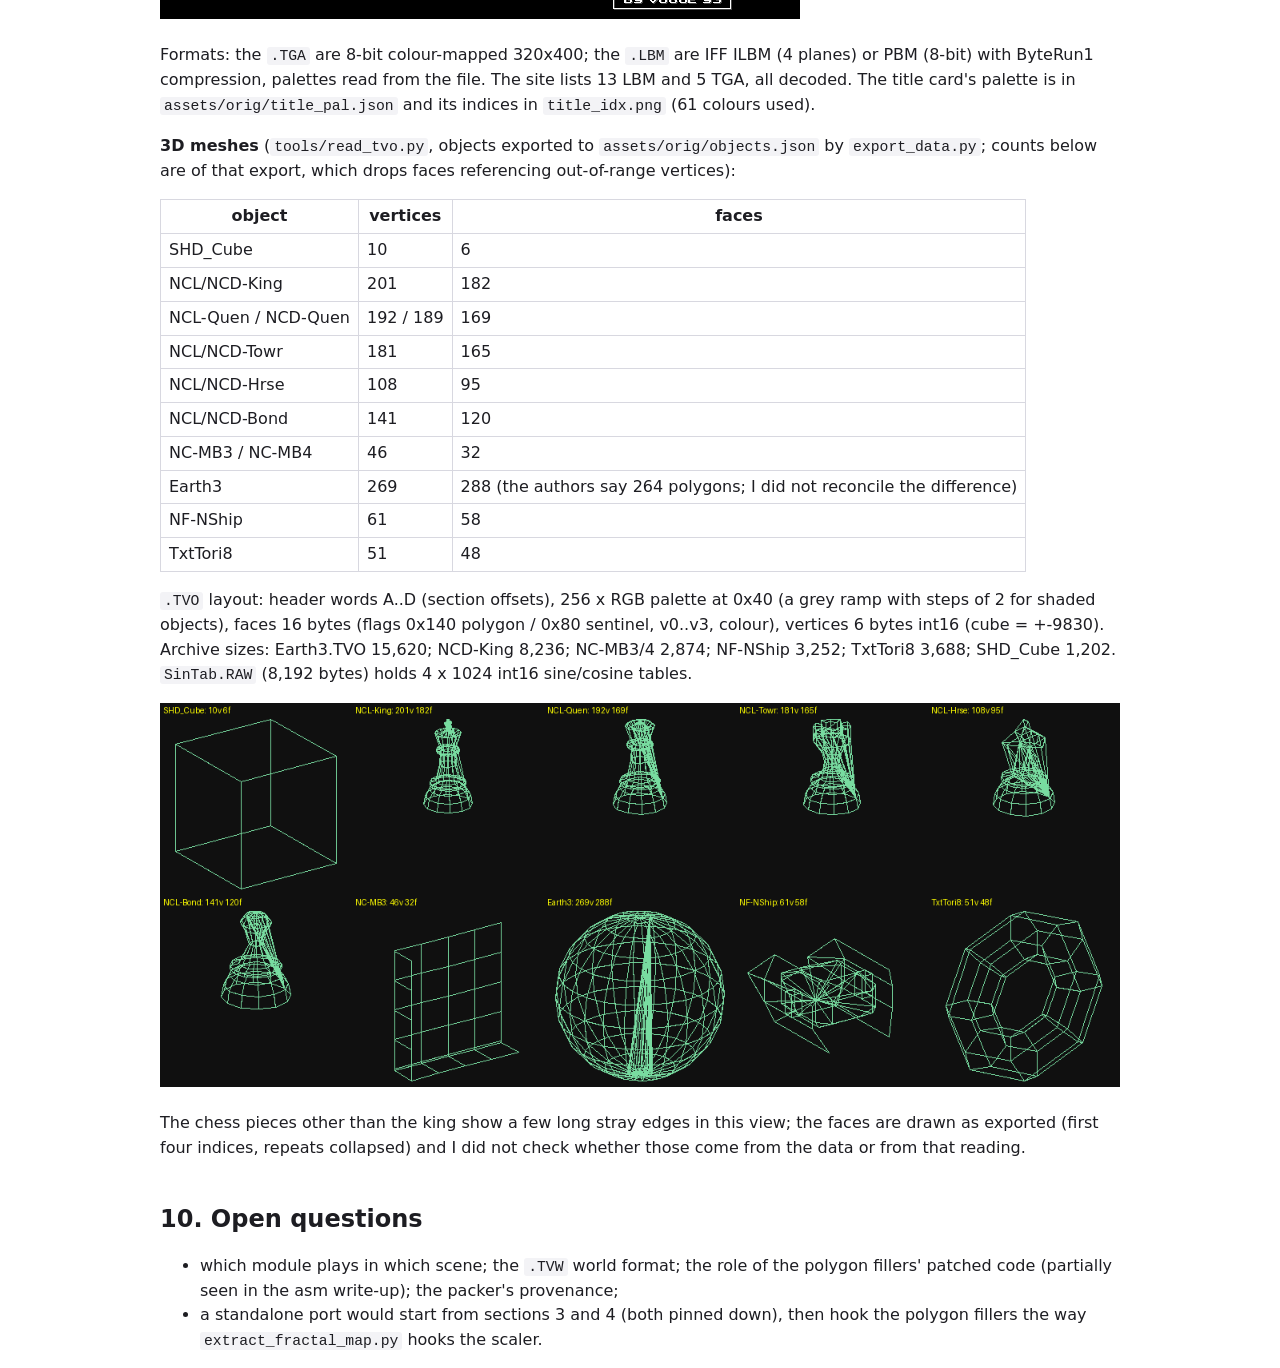
<file: writeups/WRITEUP-effects.html>
<!DOCTYPE html>
<html xmlns="http://www.w3.org/1999/xhtml" lang="en" xml:lang="en">
<head>
  <meta charset="utf-8" />
  <meta name="generator" content="pandoc" />
  <meta name="viewport" content="width=device-width, initial-scale=1.0, user-scalable=yes" />
  <title>CRYSTAL DREAM II (Triton, 1993) - effects, scenes and how the
"port" works</title>
  <style>
    code{white-space: pre-wrap;}
    span.smallcaps{font-variant: small-caps;}
    div.columns{display: flex; gap: min(4vw, 1.5em);}
    div.column{flex: auto; overflow-x: auto;}
    div.hanging-indent{margin-left: 1.5em; text-indent: -1.5em;}
    /* The extra [class] is a hack that increases specificity enough to
       override a similar rule in reveal.js */
    ul.task-list[class]{list-style: none;}
    ul.task-list li input[type="checkbox"] {
      font-size: inherit;
      width: 0.8em;
      margin: 0 0.8em 0.2em -1.6em;
      vertical-align: middle;
    }
    .display.math{display: block; text-align: center; margin: 0.5rem auto;}
    /* CSS for syntax highlighting */
    html { -webkit-text-size-adjust: 100%; }
    pre > code.sourceCode { white-space: pre; position: relative; }
    pre > code.sourceCode > span { display: inline-block; line-height: 1.25; }
    pre > code.sourceCode > span:empty { height: 1.2em; }
    .sourceCode { overflow: visible; }
    code.sourceCode > span { color: inherit; text-decoration: inherit; }
    div.sourceCode { margin: 1em 0; }
    pre.sourceCode { margin: 0; }
    @media screen {
    div.sourceCode { overflow: auto; }
    }
    @media print {
    pre > code.sourceCode { white-space: pre-wrap; }
    pre > code.sourceCode > span { text-indent: -5em; padding-left: 5em; }
    }
    pre.numberSource code
      { counter-reset: source-line 0; }
    pre.numberSource code > span
      { position: relative; left: -4em; counter-increment: source-line; }
    pre.numberSource code > span > a:first-child::before
      { content: counter(source-line);
        position: relative; left: -1em; text-align: right; vertical-align: baseline;
        border: none; display: inline-block;
        -webkit-touch-callout: none; -webkit-user-select: none;
        -khtml-user-select: none; -moz-user-select: none;
        -ms-user-select: none; user-select: none;
        padding: 0 4px; width: 4em;
        color: #aaaaaa;
      }
    pre.numberSource { margin-left: 3em; border-left: 1px solid #aaaaaa;  padding-left: 4px; }
    div.sourceCode
      {   }
    @media screen {
    pre > code.sourceCode > span > a:first-child::before { text-decoration: underline; }
    }
    code span.al { color: #ff0000; font-weight: bold; } /* Alert */
    code span.an { color: #60a0b0; font-weight: bold; font-style: italic; } /* Annotation */
    code span.at { color: #7d9029; } /* Attribute */
    code span.bn { color: #40a070; } /* BaseN */
    code span.bu { color: #008000; } /* BuiltIn */
    code span.cf { color: #007020; font-weight: bold; } /* ControlFlow */
    code span.ch { color: #4070a0; } /* Char */
    code span.cn { color: #880000; } /* Constant */
    code span.co { color: #60a0b0; font-style: italic; } /* Comment */
    code span.cv { color: #60a0b0; font-weight: bold; font-style: italic; } /* CommentVar */
    code span.do { color: #ba2121; font-style: italic; } /* Documentation */
    code span.dt { color: #902000; } /* DataType */
    code span.dv { color: #40a070; } /* DecVal */
    code span.er { color: #ff0000; font-weight: bold; } /* Error */
    code span.ex { } /* Extension */
    code span.fl { color: #40a070; } /* Float */
    code span.fu { color: #06287e; } /* Function */
    code span.im { color: #008000; font-weight: bold; } /* Import */
    code span.in { color: #60a0b0; font-weight: bold; font-style: italic; } /* Information */
    code span.kw { color: #007020; font-weight: bold; } /* Keyword */
    code span.op { color: #666666; } /* Operator */
    code span.ot { color: #007020; } /* Other */
    code span.pp { color: #bc7a00; } /* Preprocessor */
    code span.sc { color: #4070a0; } /* SpecialChar */
    code span.ss { color: #bb6688; } /* SpecialString */
    code span.st { color: #4070a0; } /* String */
    code span.va { color: #19177c; } /* Variable */
    code span.vs { color: #4070a0; } /* VerbatimString */
    code span.wa { color: #60a0b0; font-weight: bold; font-style: italic; } /* Warning */
  </style>
  <meta name="viewport" content="width=device-width,initial-scale=1">
  <style>
  :root{--bg:#fff;--fg:#1d1d22;--mut:#666;--ac:#c4155a;--code:#f3f3f6;--bd:#d8d8e0}
  @media (prefers-color-scheme:dark){:root{--bg:#0b0b10;--fg:#d8d8e0;--mut:#9a9aa8;--ac:#ff6a9a;--code:#17171f;--bd:#33333f}}
  *{box-sizing:border-box}
  body{margin:0 auto;max-width:62rem;padding:0 16px;background:var(--bg);color:var(--fg);font:16px/1.55 system-ui,sans-serif}
  #wunav{display:flex;gap:16px;flex-wrap:wrap;padding-top:12px;padding-bottom:8px;border-bottom:1px solid var(--bd);font-size:14px}
  a{color:var(--ac)}
  h1,h2,h3,h4{line-height:1.25;margin-top:1.8em}
  img{max-width:100%;height:auto;image-rendering:auto}
  pre{background:var(--code);border:1px solid var(--bd);border-radius:4px;padding:10px 12px;overflow-x:auto;font-size:13px;line-height:1.4}
  code{background:var(--code);padding:1px 4px;border-radius:3px;font-size:.92em;overflow-wrap:anywhere}
  pre code{background:none;padding:0;overflow-wrap:normal}
  table{border-collapse:collapse;display:block;overflow-x:auto;max-width:100%}
  td,th{border:1px solid var(--bd);padding:4px 8px}
  blockquote{border-left:3px solid var(--bd);margin-left:0;padding-left:14px;color:var(--mut)}
  #TOC{font-size:14px}#TOC ul{padding-left:1.2em}
  #TOC>ul{padding-left:0;list-style:none}
  details#toc-box{margin:12px 0}
  </style>
</head>
<body>
<nav id="wunav"><a href="../index.html">&larr; the demo</a> <a href="WRITEUP-asm.html">asm</a> <a href="WRITEUP-effects.html">effects</a> <a href="https://github.com/kassoulet/Crystal_Dream_2_by_Triton">README on GitHub</a></nav>
<nav id="TOC" role="doc-toc">
<ul>
<li><a
href="#crystal-dream-ii-triton-1993---effects-scenes-and-how-the-port-works"
id="toc-crystal-dream-ii-triton-1993---effects-scenes-and-how-the-port-works">CRYSTAL
DREAM II (Triton, 1993) - effects, scenes and how the "port" works</a>
<ul>
<li><a href="#0-what-this-port-is-and-is-not"
id="toc-0-what-this-port-is-and-is-not">0. What this port is (and is
not)</a></li>
<li><a href="#1-the-archive" id="toc-1-the-archive">1. The
archive</a></li>
<li><a
href="#2-setup-intro-cube-and-spacecut-the-16-colour-planar-engine"
id="toc-2-setup-intro-cube-and-spacecut-the-16-colour-planar-engine">2.
Setup, intro, cube and spacecut: the 16-colour planar engine</a></li>
<li><a href="#3-plasma-exact-verified"
id="toc-3-plasma-exact-verified">3. Plasma (exact, verified)</a></li>
<li><a href="#4-fractal-zoom-not-computed-scrolled-exact-map"
id="toc-4-fractal-zoom-not-computed-scrolled-exact-map">4. Fractal zoom:
not computed, scrolled (exact map)</a></li>
<li><a href="#5-vectorslime-tunnel-flight-torus"
id="toc-5-vectorslime-tunnel-flight-torus">5. Vectorslime, tunnel
flight, torus</a></li>
<li><a href="#6-pictures-earth-chessboard-scrollers"
id="toc-6-pictures-earth-chessboard-scrollers">6. Pictures, Earth,
chessboard, scrollers</a></li>
<li><a href="#7-fades" id="toc-7-fades">7. Fades</a></li>
<li><a href="#8-the-six-text-pages" id="toc-8-the-six-text-pages">8. The
six text pages</a></li>
<li><a href="#9-art-catalogue-images-fonts-textures-meshes"
id="toc-9-art-catalogue-images-fonts-textures-meshes">9. Art catalogue
(images, fonts, textures, meshes)</a></li>
<li><a href="#10-open-questions" id="toc-10-open-questions">10. Open
questions</a></li>
</ul></li>
</ul>
</nav>
<h1
id="crystal-dream-ii-triton-1993---effects-scenes-and-how-the-port-works">CRYSTAL
DREAM II (Triton, 1993) - effects, scenes and how the "port" works</h1>
<p><em>Crystal Dream II</em> by <strong>Triton</strong> (credits as
printed by the demo's own Credits page: Mr.H and Vogue code, Vogue and
LizardKing music, Vogue graphics), released 30 May 1993, MS-DOS, 1st in
the PC demo competition at The Computer Crossroads 1993.
<code>CD2.EXE</code> is 3,154,579 bytes: a 79,177-byte packed module
plus a 3,075,306-byte private archive of 58 files. The authors say it is
"programmed in Borland Pascal 7.0 (Assembler of coz)", 43,800 lines,
running in protected mode, not under DPMI.</p>
<p>This write-up is shorter than those of the other ports, for one
reason that comes first.</p>
<h2 id="0-what-this-port-is-and-is-not">0. What this port is (and is
not)</h2>
<p><strong>There is no JavaScript re-implementation of the effects in
this directory.</strong> <code>README.md</code> still lists
<code>js/demo.js</code>, <code>js/demo3d.js</code> and
<code>js/modplayer.js</code> from an earlier iteration; those files are
gone (only <code>js/player.js</code> and <code>js/site.js</code> remain,
and <code>assets/orig/</code> holds no
<code>cube_frames.bin</code>/<code>slime_frames.bin</code>). What the
site publishes now is a <strong>recording of the original code
running</strong>:</p>
<ul>
<li><code>tools/pm/</code> is a small virtual PC around the Unicorn CPU
emulator. It runs the unpacked program from its own entry point: Borland
runtime, <strong>its own protected-mode switch</strong> (it builds its
own GDT/IDT and sets CR0.PE; no DOS extender), its own timer ISR and
mixer, every scene.</li>
<li>What the harness supplies: INT 21h (files are served out of
<code>CD2.EXE</code> itself, where the archive lives), conventional
memory, an XMS driver, the BIOS tick, a VGA model (sequencer, CRTC,
graphics controller with write modes 0-3, latches, read modes 0/1,
attribute controller, DAC; <code>tools/pm/vga.py</code>), the 8254
timer, the 8259, the keyboard and the printer port.</li>
<li>The clock is one virtual clock counted in 8254 counts
(<code>PIT_HZ = 1193182</code>); a video frame is
<code>PIT_HZ / 70.0865</code> counts (449 lines at 31.47 kHz);
<strong>the CPU is assumed to run 30 million instructions per
second</strong> (<code>CPU_IPS</code>, overridable by environment). The
retrace flag and the sampling of the display follow that clock.</li>
<li><code>pm/record_full.py</code> records every retrace (picture,
palette, CRT registers) and the stream of bytes the demo writes to the
Mono-Lpt DAC (port 378h). The keys that pick the sound device and mixing
rate in the setup menu are scripted (<code>DOWN DOWN ENTER</code>: Mono
Lpt 1, then <code>DOWN x3 ENTER</code>: 44000 Hz). When the demo reaches
its main menu the process forks one child per menu entry and records
what follows. <code>pm/export_demo.py</code> packs the result.</li>
<li>The player (<code>js/player.js</code>) decodes
<code>video.bin</code> (chunks of 30 frames, raw deflate, palette and
pixels XOR-delta against the previous frame) and
<code>audio.flac</code>. It draws nothing and mixes nothing itself.
<code>meta.json</code> of the main run: 38,201 frames, 23,378,483 audio
samples at 43,918 Hz, audio starting 12.68 s into the video.</li>
<li>Pause and seek are therefore trivial: the recording is random-access
by chunk, time is looked up in <code>index.bin</code>, the audio source
is restarted at <code>T - audio_t0</code>. Chapter buttons come from
<code>chapters_main.json</code>: Setup 0 s, Intro 18, Linear algebra 54,
Objects 63, Cube and magic block 90, Crystals 162, Plasma 180, Fractal
zoom 198, Tunnel flight 252, Torus 315, Pictures 333, Earth 342,
Scroller 369, Chessboard 405, Main menu 522.</li>
</ul>
<p><strong>Aspect ratio.</strong> The CRT registers are recorded with
every frame (<code>index.bin</code> stores the picture rectangle on a
4:3 screen as four floats per frame). Windowed effects (the tunnel's
black bars, the 200x200 fractal window) keep the size and the borders
they had on a monitor, and the whole thing is shown at 4:3. Mode 13h/X
pixels are 1.2 times taller than wide on such a screen.</p>
<p><strong>What is exact and what is not.</strong></p>
<table>
<thead>
<tr>
<th>piece</th>
<th>status</th>
</tr>
</thead>
<tbody>
<tr>
<td>the code that draws every scene</td>
<td><strong>the original instructions</strong>, executed by Unicorn. Not
re-written</td>
</tr>
<tr>
<td>frames, palettes</td>
<td>what that code wrote into the modelled VGA, per retrace</td>
</tr>
<tr>
<td>plasma table, frame, palette routine</td>
<td>re-implemented in numpy as a check
(<code>tools/run_plasma.py</code>): 0 differing entries / bytes /
components against the emulated routines (re-run for this write-up)</td>
</tr>
<tr>
<td>fractal zoom pixel map</td>
<td>extracted from the emulated scaler into
<code>assets/orig/fractal_map.bin</code>; the numpy formula reproduces
the emulator with 0 differing pixels at z = 48, 53, 400, 1600, 3205,
6001, 7599 (re-run: the regenerated map is byte-identical to the
committed one)</td>
</tr>
<tr>
<td>pacing (frames per scene, anything driven by elapsed time)</td>
<td><strong>assumed</strong>: 30 MIPS CPU, 70.0865 Hz retrace. Scenes
that adapt to frame time can differ at another CPU speed</td>
</tr>
<tr>
<td>sound</td>
<td>one run, one setup choice (Mono Lpt, 44000 Hz requested). Which
module plays in which scene is not documented</td>
</tr>
<tr>
<td>the VGA, PIT and monitor models</td>
<td>mine, not a real card; an effect that depends on an unmodelled
corner would differ. The monitor model has two flyback constants tuned
so that the standard 320x200 mode fills the screen</td>
</tr>
<tr>
<td>comparison with real hardware</td>
<td>none. The site compares with screenshots of the original in DOSBox
0.74; no pixel diff is claimed</td>
</tr>
</tbody>
</table>
<p>Earlier scene-by-scene harnesses are kept in <code>tools/</code>
(<code>run_intro.py</code>, <code>run_title.py</code>,
<code>run_cube.py</code>, <code>run_slime.py</code>,
<code>run_tunnel.py</code>): each runs one scene loop alone (stubbing
the heap, the retrace/flip calls and the music tick) and dumps its
frames.</p>
<h2 id="1-the-archive">1. The archive</h2>
<p>The tail of the EXE is a directory plus data, decoded by
<code>tools/extract.py</code>:</p>
<ul>
<li><code>EOF-4</code>: dword 0x135A9, where the overlay starts.
<code>EOF-6</code>: word file count (58) XOR 0x55. The directory is 58 x
21 bytes ending there, XOR 0x55: a length-prefixed 12-char name, dword
offset, dword size. File <em>i</em> sits at <code>EOF - offset</code>;
files are stored in reverse order.</li>
<li>Data:
<code>plain[j] = ((raw[j] ^ 0x5A) + 21*floor(j/64)) &amp; 0xFF</code>,
<code>j</code> = offset inside the file. A plain XOR gives pictures with
horizontal stripes because of the rolling term.</li>
<li>Contents: 4 <code>.MOD</code>, 5 <code>.TGA</code>, 13
<code>.LBM</code>, 10 <code>.RAW</code>, 23 <code>.TVO</code> listed
(the site counts 24), 2 <code>.TVW</code>, <code>MegaFrac.DAT</code>.
Offsets below are "EOF - offset", from the site's directory table.</li>
<li>Overlay head: the 6,254 bytes before the first file are the unpacked
program's MZ relocation table (count 1,563, then offset/segment
pairs).</li>
</ul>
<h2 id="2-setup-intro-cube-and-spacecut-the-16-colour-planar-engine">2.
Setup, intro, cube and spacecut: the 16-colour planar engine</h2>
<p>The first scenes use VGA 16-colour planar mode (each plane is one bit
of the colour index, one byte holds eight pixels); the later 3D scenes
use unchained 256-colour Mode X. What I can back with the code:</p>
<ul>
<li>the program programs the graphics controller directly. One site
(image <code>0xC150</code>, in the intro unit) writes
<code>GC[8]=0xFF</code> (bit mask), <code>GC[5]=0x0B</code> (write mode
3 <strong>and</strong> read mode 1) and <code>GC[7]=0</code>
(colour-compare don't-care), then <code>GC[0]=0x0F</code> (set/reset). I
did not trace which routine this belongs to, so I do not say what it
draws.</li>
<li><code>run_cube.py</code> models write modes 0-3 and the barrel
shifter for exactly this reason; the cube scene writes through two VRAM
pages 0x4000 bytes apart and flips by CRTC start address.</li>
<li>the cube scene's four title lines are drawn by the demo's own text
routine (image <code>0x15980</code>): it converts a 4-plane font bitmap
(planes 8000 bytes apart, <code>Nice-f16.LBM</code>) to pixels with a
colour base per line. <code>run_title.py</code> renders
<code>" View the inside"</code>, <code>"      of a cube"</code>,
<code>"     &amp;through a"</code>, <code>"    magic block"</code> with
it.</li>
<li>the glass look of the "crystals" is, per the site's article, opaque
polygons written into some planes only, with palette entries for the
combined bits showing a blend. The article marks the palette design as
inferred; I did not verify it.</li>
<li>faces are drawn painter-style in the order the engine emits them
(logged, not reverse engineered).</li>
<li>"Spacecut" is the authors' name for polygon-to-polygon intersection
of two arbitrary objects (their Comments page: a cube against a
dodecahedron needs 6x12 = 72 intersections; the first routine is
credited to Celebrandil of Phenomena, <em>Animotion</em>; theirs was
written in summer 1992). The scene loop at <code>0xB41D</code> was run
under emulation, but I did not reverse the intersection maths, so there
is no algorithm section for it.</li>
</ul>
<h2 id="3-plasma-exact-verified">3. Plasma (exact, verified)</h2>
<p>The one effect understood end to end. Routine at image
<code>0x3A82</code>; table builder at <code>0x3BD1</code>; palette
routine at <code>0x3A10</code>.</p>
<p><strong>Table.</strong>
<code>T[i] = round(128 + 127*sin(2*pi*i/1024))</code>, 1024 bytes, built
with the Borland real-number runtime. The emulated loop and the float64
formula agree on all 1024 entries.</p>
<p><strong>Frame.</strong> For row pair <code>r</code> in 0..99 and byte
column <code>xb</code> in 0..79:</p>
<div class="sourceCode" id="cb1"><pre
class="sourceCode python"><code class="sourceCode python"><span id="cb1-1"><a href="#cb1-1" aria-hidden="true" tabindex="-1"></a>v <span class="op">=</span> (T[(p1 <span class="op">+</span> <span class="dv">2</span><span class="op">*</span>r <span class="op">+</span> <span class="dv">7</span><span class="op">*</span>xb) <span class="op">&amp;</span> <span class="dv">1023</span>] <span class="op">+</span> T[(p3 <span class="op">-</span> <span class="dv">3</span><span class="op">*</span>r) <span class="op">&amp;</span> <span class="dv">1023</span>] <span class="op">+</span> T[(p4 <span class="op">-</span> r) <span class="op">&amp;</span> <span class="dv">1023</span>]) <span class="op">&amp;</span> <span class="dv">255</span></span>
<span id="cb1-2"><a href="#cb1-2" aria-hidden="true" tabindex="-1"></a><span class="co"># v is written as four identical pixels (all four planes enabled) on two lines</span></span></code></pre></div>
<p>In the assembly the three row terms move as <code>[bp-2] += 2</code>,
<code>[bp-6] += -3</code>, <code>[bp-8] += -1</code> after each row
pair, wrapped with <code>and ..., 0x3ff</code> (image
<code>0x3B66..0x3B7C</code>). The inner loop produces 8 bytes per trip
(two dwords), 10 trips per row pair = 80 bytes, and each dword is stored
twice, at <code>[es:di]</code> and <code>[es:di+0xA0]</code> (a 160-byte
line pitch): that is the "two identical lines". The screen costs 80 x
100 table sums, not 320 x 200.</p>
<p><strong>Palette.</strong> Called with three phases, a count (256) and
a level:</p>
<div class="sourceCode" id="cb2"><pre
class="sourceCode python"><code class="sourceCode python"><span id="cb2-1"><a href="#cb2-1" aria-hidden="true" tabindex="-1"></a>pal[i] <span class="op">=</span> [((T[(phase <span class="op">+</span> <span class="dv">4</span><span class="op">*</span>i) <span class="op">&amp;</span> <span class="dv">1023</span>] <span class="op">*</span> level) <span class="op">&amp;</span> <span class="bn">0xFFFF</span>) <span class="op">&gt;&gt;</span> <span class="dv">10</span>  <span class="cf">for</span> phase <span class="kw">in</span> (pr, pg, pb)]   <span class="co"># 6-bit DAC values</span></span></code></pre></div>
<p><code>level = 256</code> gives <code>T/4</code>, 0..63. The routine
ends by storing 0x100 in <code>[0x6684]</code>, the count of palette
entries the next retrace call uploads. I have not decomposed how much of
the visible motion comes from the table phases and how much from the
palette.</p>
<p>Check: <code>python3 tools/run_plasma.py</code> runs the three
original routines under Unicorn against numpy versions: table 0
differing entries; frame 0 differing bytes over 12 random phase sets;
palette 0 differing components over 12 random (phase, level) sets.</p>
<h2 id="4-fractal-zoom-not-computed-scrolled-exact-map">4. Fractal zoom:
not computed, scrolled (exact map)</h2>
<p>Nothing is iterated at run time. <code>MegaFrac.DAT</code> is four
VGA planes x 1024 columns x 128 rows of Mandelbrot iteration counts (8 x
64 KB tiles) plus a 16 KB per-column table the demo copies into its code
segment. Interleaving the planes gives a 4096 x 128 strip,
<strong>log-scaled</strong> horizontally. The scene builds the column
map with real numbers at start-up (loop at <code>0x89B1</code>):</p>
<div class="sourceCode" id="cb3"><pre
class="sourceCode python"><code class="sourceCode python"><span id="cb3-1"><a href="#cb3-1" aria-hidden="true" tabindex="-1"></a>T[i][j] <span class="op">=</span> <span class="bu">round</span>(i<span class="op">/</span><span class="dv">8</span> <span class="op">+</span> <span class="fl">68.1</span> <span class="op">*</span> ln((j <span class="op">+</span> <span class="dv">1</span>) <span class="op">*</span> <span class="dv">2</span><span class="op">**</span><span class="dv">24</span> <span class="op">/</span> <span class="dv">500</span>))      <span class="co"># i = 0..7 (sub-step), j = 0..127</span></span>
<span id="cb3-2"><a href="#cb3-2" aria-hidden="true" tabindex="-1"></a>col(j)  <span class="op">=</span> <span class="bu">max</span>(<span class="dv">0</span>, T[z <span class="op">&amp;</span> <span class="dv">7</span>][j] <span class="op">-</span> (z <span class="op">&gt;&gt;</span> <span class="dv">3</span>))                     <span class="co"># z = zoom counter</span></span></code></pre></div>
<p>One octave is <code>68.1*ln2 = 47.2</code> strip columns, so a scroll
of 944 columns is 20 octaves = 2^20 = 1,048,576, the "zoomfactor of
1048576" of the authors' Comments page. Zooming in is
<code>z += 1</code>; <code>z &amp; 7</code> picks one of eight shifted
maps so the motion is smooth between whole columns.</p>
<p>Each screen column copies a vertical slice of the strip scaled by a
per-column record (asm write-up: a 4x unrolled <code>movsb</code> /
<code>adc esi,ecx</code> loop). The output window is 200 x 200 pixels at
x = 60..259, written to even lines of the 400-line Mode X page only (the
extraction script asserts <code>y % 2 == 0</code>).</p>
<p><code>tools/extract_fractal_map.py</code> hooks the emulated scaler
and records, for each of the 40,000 output pixels, its column index
<code>j</code>, tile <code>k</code> and source offset <code>S</code> (4
bytes per pixel, <code>assets/orig/fractal_map.bin</code>, 160,000
bytes), giving the closed form</p>
<div class="sourceCode" id="cb4"><pre
class="sourceCode python"><code class="sourceCode python"><span id="cb4-1"><a href="#cb4-1" aria-hidden="true" tabindex="-1"></a>c    <span class="op">=</span> col[j]</span>
<span id="cb4-2"><a href="#cb4-2" aria-hidden="true" tabindex="-1"></a>tile <span class="op">=</span> <span class="dv">2</span><span class="op">*</span>k <span class="op">+</span> ((c <span class="op">&gt;&gt;</span> <span class="dv">9</span>) <span class="op">&amp;</span> <span class="dv">1</span>)                       <span class="co"># tile segment chosen by bit 9 of the column index</span></span>
<span id="cb4-3"><a href="#cb4-3" aria-hidden="true" tabindex="-1"></a>addr <span class="op">=</span> (S <span class="op">+</span> (c <span class="op">&lt;&lt;</span> <span class="dv">7</span>)) <span class="op">&amp;</span> <span class="bn">0xFFFF</span>                    <span class="co"># 128 bytes per strip column</span></span>
<span id="cb4-4"><a href="#cb4-4" aria-hidden="true" tabindex="-1"></a>pixel <span class="op">=</span> megafrac[tile<span class="op">*</span><span class="dv">65536</span> <span class="op">+</span> addr]</span></code></pre></div>
<p>which matches the emulator with 0 differing pixels at the seven zoom
values above. The shipped player does not use this map (it plays the
recording); it is what a standalone port would use.</p>
<h2 id="5-vectorslime-tunnel-flight-torus">5. Vectorslime, tunnel
flight, torus</h2>
<ul>
<li><strong>Vectorslime</strong> (scene entry at image
<code>0x248B</code>, code segment 1240h). The authors' Comments page
says the event must run at 70 Hz to be worth looking at; the site's
article quotes their remark that the drawing of the current frame uses
previously drawn frames and describes a 120 x 100 render reused from 40
earlier buffers picked by sine tables. <strong>I did not re-verify those
two numbers.</strong> The standalone harness sets the tick counter at
DS:667E from the frame count (<code>tick = int(frame * 50 / 70)</code>):
a harness assumption, not a measured property.</li>
<li><strong>Tunnel flight</strong> ("Virtual Reality", scene at image
<code>0xBA92</code>, code segment 1B7Ah). Unchained 320x200 Mode X, two
pages 0x4000 apart; world <code>NFly2.TVW</code> plus
<code>NF-Seg01..07.TVO</code> and <code>NF-NShip.TVO</code>; the black
bars are the scene's clip window (article). The scene's hard-coded video
selectors 30h/40h had to be patched to the VGA segments in the
standalone harness.</li>
<li><strong>Torus</strong>: <code>TxtTori8.TVO</code> and the Triton
logo; not analysed beyond the chapter markers.</li>
</ul>
<p>The article also describes 8.8 fixed-point texture walking with one
shade-row lookup per pixel (Earth, chessboard) and a 5:4
pre-multiplication of x in the projection. These are readings of the
disassembly in the article that I did not independently re-check; treat
them as plausible, not proven. Flat faces use the <code>rep stosd</code>
span fill shown in the asm write-up.</p>
<h2 id="6-pictures-earth-chessboard-scrollers">6. Pictures, Earth,
chessboard, scrollers</h2>
<ul>
<li><strong>Pictures</strong>: <code>Raytrac1/3/4.TGA</code> and
<code>TRN-L3.TGA</code>, pre-rendered stills (credits: podium with vase
and sphereflake by Mr.H; toruses and Triton logo by Vogue), decoded and
shown by the demo, faded with the palette. Displayed on a 4:3 screen
they look tall and soft, as designed.</li>
<li><strong>Earth</strong>: <code>Earth3.TVO</code> with textures
<code>Earth1/2/3.LBM</code> (the authors say 264 textured polygons),
with a scroller.</li>
<li><strong>Chessboard</strong>: <code>NCL-*</code>/<code>NCD-*</code>
models (light/dark King, Queen, Tower, Horse, Bond) on
<code>Marb32.LBM</code>; the authors: 1,837 coordinates, 1,628 polygons,
one moving light.</li>
<li>The "Starwars" scroller and the vector scroller are by Vogue
(credits). The vector scroller's text, as the authors print it:
"Greetings to Cascada Future Crew Xography Codeblasters".</li>
</ul>
<h2 id="7-fades">7. Fades</h2>
<p>Fades are DAC rewrites: the plasma palette routine fills a 768-byte
buffer at DS:EE00 and flags a count; the retrace/flip call uploads it
(the standalone harness' <code>_upload</code> copies <code>[6684]</code>
entries from DS:EE00 to the DAC). 768 bytes instead of 64,000 pixel
writes.</p>
<h2 id="8-the-six-text-pages">8. The six text pages</h2>
<p>Credits, Greetings, Information, Comments, Messages, Rumours are not
text. Each line is a list of 4-byte records
<code>(glyph offset in the font sheet, destination byte, sub-pixel shift | width &lt;&lt; 4)</code>
ended by <code>0xFFFF</code>, blitted from a 640-pixel 1-bit sheet
(<code>EndFont2.LBM</code>) with a per-pixel rotate (routine at image
<code>0xFB4</code>). The sheet's glyph cells are kerning pairs (a cell
shows a letter and the start of the next; the record's width crops it),
so a record's character is the first letter of its cell; that turns the
pages back into text (<code>tools/render_pages.py</code>). The
Information page contains four private addresses and phone numbers from
1993; they are blanked in the shipped text and images.</p>
<h2 id="9-art-catalogue-images-fonts-textures-meshes">9. Art catalogue
(images, fonts, textures, meshes)</h2>
<p>All images below were decoded from the archive by
<code>tools/extract.py</code> + <code>tools/convert_assets.py</code>
(TGA and IFF to PNG) and live in <code>assets/orig/</code>. "Colours" is
the number of distinct RGB values actually present in the converted PNG
(counted for this write-up), not the declared palette size. Preview
sheets generated from those PNGs are in <code>figures/</code>
(below).</p>
<table>
<thead>
<tr>
<th>file in the archive</th>
<th>size in archive</th>
<th>decoded PNG</th>
<th>colours used</th>
<th>use</th>
</tr>
</thead>
<tbody>
<tr>
<td>MainM256.TGA</td>
<td>128,786</td>
<td><code>MainM256.png</code> 320x400</td>
<td>231</td>
<td>main menu (Mode X double height)</td>
</tr>
<tr>
<td>Raytrac1.TGA / Raytrac3.TGA / Raytrac4.TGA</td>
<td>128,786 each</td>
<td>320x400</td>
<td>228 / 242 / 243</td>
<td>raytraced stills</td>
</tr>
<tr>
<td>TRN-L3.TGA</td>
<td>128,786</td>
<td>320x400</td>
<td>234</td>
<td>raytraced Triton logo picture</td>
</tr>
<tr>
<td>Earth1/2/3.LBM</td>
<td>49,194 / 52,650 / 58,972</td>
<td>320x200</td>
<td>249 / 248 / 252</td>
<td>Earth texture pictures</td>
</tr>
<tr>
<td>Marb32.LBM</td>
<td>51,718</td>
<td>320x200</td>
<td>20</td>
<td>chessboard marble</td>
</tr>
<tr>
<td>Stone-16.LBM</td>
<td>20,446</td>
<td>320x200</td>
<td>16</td>
<td>16-colour stone texture</td>
</tr>
<tr>
<td>Texture2.LBM</td>
<td>20,152</td>
<td>320x256</td>
<td>121</td>
<td>texture</td>
</tr>
<tr>
<td>TextPic.LBM</td>
<td>7,780</td>
<td>320x200</td>
<td>3</td>
<td>text picture</td>
</tr>
<tr>
<td>SideLogo.LBM</td>
<td>9,268</td>
<td>320x200</td>
<td>14</td>
<td>logo</td>
</tr>
<tr>
<td>Arrows.LBM / CD2-Text.LBM</td>
<td>3,068 / 16,388</td>
<td>320x200</td>
<td>16 / 16</td>
<td>arrows, CD2 text</td>
</tr>
<tr>
<td>Nice-f16.LBM</td>
<td>17,896</td>
<td>320x200</td>
<td>16</td>
<td>the 16-colour font used by the planar scenes (converted to 4 planes
by <code>run_title.py</code>)</td>
</tr>
<tr>
<td>Myfont.LBM</td>
<td>14,692</td>
<td>320x200</td>
<td>35</td>
<td>font</td>
</tr>
<tr>
<td>EndFont2.LBM</td>
<td>40,208</td>
<td>640x350</td>
<td>4</td>
<td>1-bit-style sheet for the text pages (section 8)</td>
</tr>
<tr>
<td>IntroBG1/2.RAW</td>
<td>64,768 each</td>
<td>not converted by the site tools to PNG here</td>
<td>-</td>
<td>768-byte 8-bit palette + 320x200 pixels (a sound card, a mixing
desk, per the site)</td>
</tr>
<tr>
<td>Stndrd8.RAW</td>
<td>1,024</td>
<td>-</td>
<td>-</td>
<td>8x8 bitmap font, 128 glyphs (the site notes a VOGUE logo glyph)</td>
</tr>
<tr>
<td>MegaFrac.DAT</td>
<td>540,672</td>
<td><code>strip.png</code> 4096x128 (grey)</td>
<td>8 planes of 64 KB + 16 KB table</td>
<td>fractal strip (section 4)</td>
</tr>
</tbody>
</table>
<p><img src="figures/pictures.png"
alt="Contact sheet of the decoded pictures, textures and fonts (real palettes, labelled; 320x400 pictures shrunk to fit)" /></p>
<p><img src="figures/EndFont2.png"
alt="EndFont2.LBM, the 640x350 sheet behind the six text pages" /></p>
<p>Formats: the <code>.TGA</code> are 8-bit colour-mapped 320x400; the
<code>.LBM</code> are IFF ILBM (4 planes) or PBM (8-bit) with ByteRun1
compression, palettes read from the file. The site lists 13 LBM and 5
TGA, all decoded. The title card's palette is in
<code>assets/orig/title_pal.json</code> and its indices in
<code>title_idx.png</code> (61 colours used).</p>
<p><strong>3D meshes</strong> (<code>tools/read_tvo.py</code>, objects
exported to <code>assets/orig/objects.json</code> by
<code>export_data.py</code>; counts below are of that export, which
drops faces referencing out-of-range vertices):</p>
<table>
<thead>
<tr>
<th>object</th>
<th>vertices</th>
<th>faces</th>
</tr>
</thead>
<tbody>
<tr>
<td>SHD_Cube</td>
<td>10</td>
<td>6</td>
</tr>
<tr>
<td>NCL/NCD-King</td>
<td>201</td>
<td>182</td>
</tr>
<tr>
<td>NCL-Quen / NCD-Quen</td>
<td>192 / 189</td>
<td>169</td>
</tr>
<tr>
<td>NCL/NCD-Towr</td>
<td>181</td>
<td>165</td>
</tr>
<tr>
<td>NCL/NCD-Hrse</td>
<td>108</td>
<td>95</td>
</tr>
<tr>
<td>NCL/NCD-Bond</td>
<td>141</td>
<td>120</td>
</tr>
<tr>
<td>NC-MB3 / NC-MB4</td>
<td>46</td>
<td>32</td>
</tr>
<tr>
<td>Earth3</td>
<td>269</td>
<td>288 (the authors say 264 polygons; I did not reconcile the
difference)</td>
</tr>
<tr>
<td>NF-NShip</td>
<td>61</td>
<td>58</td>
</tr>
<tr>
<td>TxtTori8</td>
<td>51</td>
<td>48</td>
</tr>
</tbody>
</table>
<p><code>.TVO</code> layout: header words A..D (section offsets), 256 x
RGB palette at 0x40 (a grey ramp with steps of 2 for shaded objects),
faces 16 bytes (flags 0x140 polygon / 0x80 sentinel, v0..v3, colour),
vertices 6 bytes int16 (cube = +-9830). Archive sizes: Earth3.TVO
15,620; NCD-King 8,236; NC-MB3/4 2,874; NF-NShip 3,252; TxtTori8 3,688;
SHD_Cube 1,202. <code>SinTab.RAW</code> (8,192 bytes) holds 4 x 1024
int16 sine/cosine tables.</p>
<p><img src="figures/meshes.png"
alt="Wireframes of ten of the objects in assets/orig/objects.json, one arbitrary rotated orthographic view each; vertex and face counts are those of the export" /></p>
<p>The chess pieces other than the king show a few long stray edges in
this view; the faces are drawn as exported (first four indices, repeats
collapsed) and I did not check whether those come from the data or from
that reading.</p>
<h2 id="10-open-questions">10. Open questions</h2>
<ul>
<li>which module plays in which scene; the <code>.TVW</code> world
format; the role of the polygon fillers' patched code (partially seen in
the asm write-up); the packer's provenance;</li>
<li>a standalone port would start from sections 3 and 4 (both pinned
down), then hook the polygon fillers the way
<code>extract_fractal_map.py</code> hooks the scaler.</li>
</ul>
</body>
</html>
</file>
